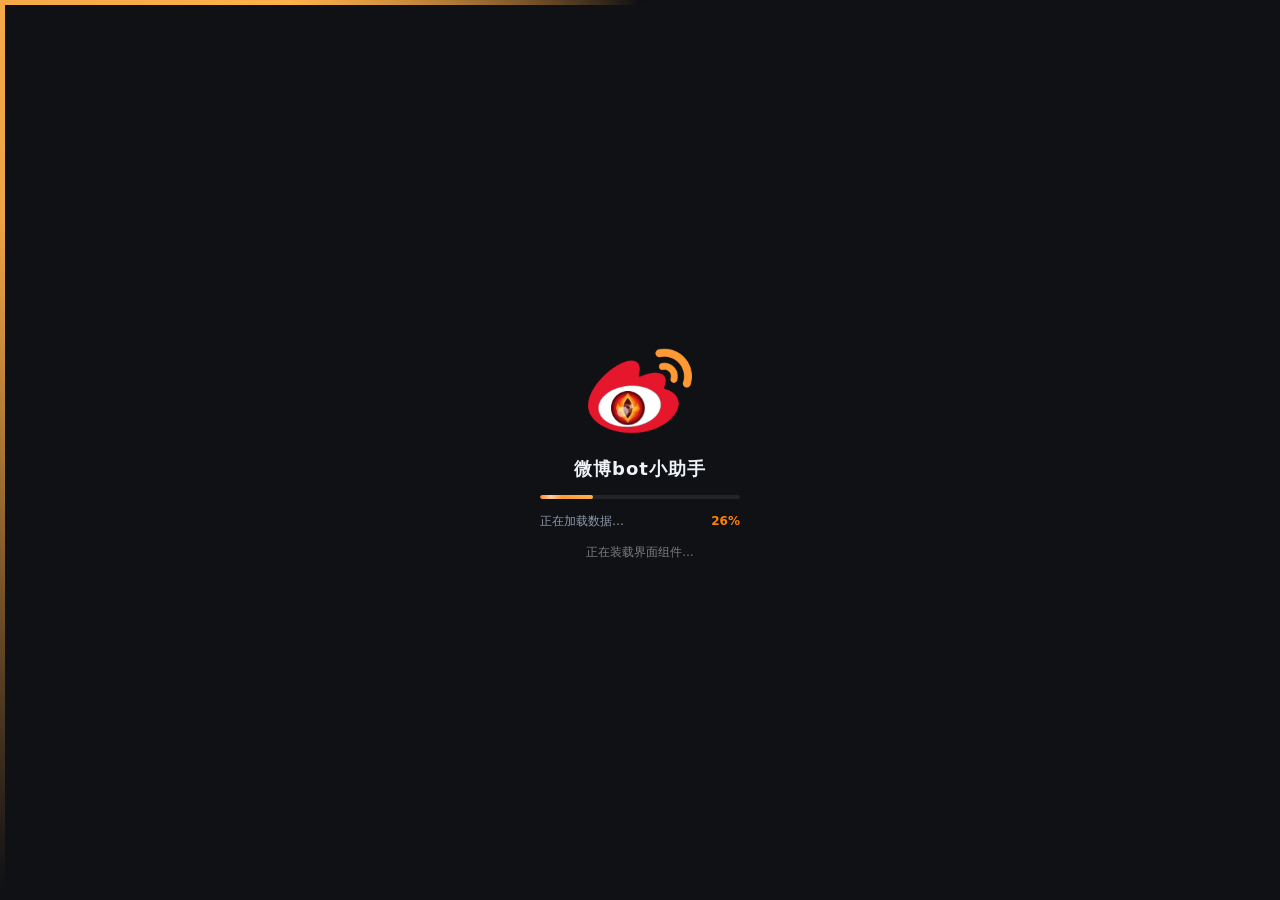
<file: _ui_v151k/index.html>
<!DOCTYPE html>
<html lang="zh-CN" data-page-node-id="ro0TIv8Vrrt5ZPuUP4f0na">
<head data-page-node-id="VMejtyBUeBqnbsrYqOLzg9">
<meta charset="utf-8" data-page-node-id="1oJRUKJpGVH2I19npp5Ugg">
<meta name="viewport" content="width=device-width, initial-scale=1" data-page-node-id="WjwF1H5Lbrilevp2Hnu5V6">
<title>微博bot小助手</title>
<link rel="icon" type="image/png" href="logo.png" data-page-node-id="C1chaDHP1Kb05qa854mgbu">
<link rel="stylesheet" href="style.css" data-page-node-id="8ueuITdyPwsePzQ6oY7tSO">
</head>
<body data-page-node-id="sV98qYgIUrbz6CiFLFAI0d">
<!-- 【v1.4.4】启动开屏：后端构建状态期间的品牌动画，真实数据就绪后由 hideBootLoading() 淡出移除。
     【v1.4.5】Logo 眼珠接入视角跟随（.bs-eye）；橙色流光移到窗口四边（#bootSplash::after），不再绕 Logo 转。 -->
<div id="bootSplash">
  <div class="bs-inner">
    <div class="bs-logo">
      <img src="logo-base.png" alt="logo">
      <img src="logo-eye.png" class="bs-eye" alt="" aria-hidden="true">
    </div>
    <div class="bs-name">微博bot小助手</div>
    <div class="bs-bar"><i style="--bs-pct:4%"></i></div>
    <div class="bs-status">
      <span class="bs-tip" id="bsTip">正在加载数据…</span>
      <span class="bs-pct" id="bsPct">4%</span>
    </div>
    <div class="bs-stage" id="bsStage">正在启动界面…</div>
  </div>
</div>
<!-- 【v1.6.0 · PF-1】开屏进度自我推进。
     实测：窗口出现后到 pywebview 桥挂载要 3.5~4s（WebView2 初始化 + 页面装载），
     这段时间桥还不存在，app.js 里的 bootProgress() 一行都跑不到，于是进度条
     死死停在 4%、文字一直是「正在启动界面…」——用户观感就是「卡住了」。
     这里放一段**不依赖桥**的内联脚本：DOM 一解析完就开始缓动推进到 62%，
     并轮换阶段文案；app.js 的 bootProgress() 生效后会回调 __bsCrawlStop 停下，
     进度只增不减，不会回退。 -->
<script>
(function () {
  var pct = 4, stopped = false, t0 = Date.now();
  var stages = ["正在启动界面…", "正在装载界面组件…", "正在初始化浏览器内核…", "正在连接后端服务…"];
  window.__bsPct = pct;
  function el(id) { return document.getElementById(id); }
  function stop() { stopped = true; }
  window.__bsCrawlStop = stop;
  var timer = setInterval(function () {
    if (stopped) { clearInterval(timer); return; }
    var ms = Date.now() - t0;
    // 缓动逼近 62%：前 1s 快、之后越来越慢（渐近曲线，永不越界）
    var target = 4 + 58 * (1 - Math.exp(-ms / 2200));
    if (target > pct) pct = Math.min(62, target);
    window.__bsPct = pct;
    var bar = document.querySelector("#bootSplash .bs-bar i");
    if (bar) bar.style.setProperty("--bs-pct", pct.toFixed(1) + "%");
    var pv = el("bsPct");
    if (pv) pv.textContent = Math.round(pct) + "%";
    var sv = el("bsStage");
    if (sv) sv.textContent = stages[Math.min(stages.length - 1, Math.floor(ms / 900))];
    if (!el("bootSplash")) { clearInterval(timer); }   // 开屏已被移除
  }, 120);
})();
</script>
<div id="app" data-page-node-id="Nr2Ww3z5dZVHijyfflfzjJ">
  <!-- v1.1.9i：放弃无边框自绘标题栏，改用 Windows 原生标题栏（拖动/缩放/最小化/
       最大化/关闭/Aero Snap 全由系统提供），故此处标题栏整体移除。 -->
  <div class="app-body">
  <div id="uncBanner" style="display:none; margin:8px 12px 0; padding:8px 12px; border-radius:8px; background:#3a2a00; color:#ffcf66; border:1px solid #ffcf66; font-size:12px; line-height:1.5;"></div>
  <aside id="sidebar" data-page-node-id="RIQ3pdOCYWdzLAqs8s5oxJ">
    <!-- 【v1.4.12】侧栏高亮滑块：绝对定位的选中高亮块，切换时靠 translateY 平滑滑动。
         底块从 x=0 铺满整行，最左 3px 内置橙色竖条；由 JS（bindNav → moveNavHighlight）驱动。 -->
    <div id="navHighlight" aria-hidden="true"></div>
    <div class="brand" data-page-node-id="3ZV7t3MgvYIqIBKWdD4pj8">
      <!-- 【v1.3.1】Logo 视角跟随：底版（无眼珠）+ 眼珠图层叠加，眼珠跟随鼠标转动（见 app.js initLogoGaze） -->
      <span class="brand-logo" id="brandLogo" data-page-node-id="efEwPDtDPFuBJbGNSUfP56">
        <img src="logo-base.png" alt="logo">
        <img src="logo-eye.png" class="brand-logo-eye" alt="" aria-hidden="true">
      </span>
      <div data-page-node-id="Mlt9NjOCEdDd5io1mnj3Sx">微博bot小助手<small id="verLabel" data-page-node-id="40o5yaAe3LlUOJqL8diTmq"></small></div>
    </div>
    <!-- 【v1.2.2】分组折叠侧栏：参照「标书检查工具箱」的信息架构。
         分组本身可点击折叠/ 展开；子项缩进 + 左侧竖线表示归属。 -->
    <div class="nav-item" data-view="overview" data-page-node-id="VyTfPmla2yRTvycJEg9SNA">系统概览</div>

    <div class="nav-group" data-group="basic">
      <div class="nav-group-head" data-page-node-id="ngBasic">
        <span class="nav-caret">▶</span><span>基础功能</span>
      </div>
      <div class="nav-group-body">
        <div class="nav-item sub" data-view="accounts" data-page-node-id="YNkR6pwr9gC6OKTyMiLNgE">账户管理</div>
        <div class="nav-item sub" data-view="monitors" data-page-node-id="DlgfdQ4R4rPOyr7r62kb2O">监控列表</div>
        <div class="nav-item sub" data-view="forward" data-page-node-id="84owFVZosWm60mlTPRYaTO">转发设置</div>
        <div class="nav-item sub" data-view="media">相册监控</div>
      </div>
    </div>

    <div class="nav-group" data-group="ai">
      <div class="nav-group-head" data-page-node-id="ngAi">
        <span class="nav-caret">▶</span><span>AI 功能</span>
      </div>
      <div class="nav-group-body">
        <div class="nav-item sub" data-view="aideploy" data-page-node-id="ngAiDeploy">AI 部署</div>
        <div class="nav-item sub" data-view="ai" data-page-node-id="K5Ac4IeCQUcvcE0SEs8JAu">AI 人格</div>
      </div>
    </div>

    <div class="nav-group" data-group="data">
      <div class="nav-group-head" data-page-node-id="ngData">
        <span class="nav-caret">▶</span><span>数据管理</span>
      </div>
      <div class="nav-group-body">
        <div class="nav-item sub" data-view="storage" data-page-node-id="ngStorage">存储管理</div>
        <div class="nav-item sub" data-view="history" data-page-node-id="TL6KOLIqrVs8SJQDtEvAb4">历史记录</div>
        <div class="nav-item sub" data-view="hotsearch">热搜管理</div>
        <div class="nav-item sub" data-view="dataoverview" data-page-node-id="n60dhX8eleUUIjpe1mNDDI">数据总览</div>
        <div class="nav-item sub" data-view="logs" data-page-node-id="uzqsaYj21VLwiAfGFTDPrg">运行日志</div>
      </div>
    </div>

    <div class="nav-item" data-view="license" data-page-node-id="zqOHcZ015dYhEtDUv1aJkA">软件授权</div>
    <div class="nav-item" data-view="about" data-page-node-id="2d1LZzAFwvJsFOHR0Z4dtW">关于软件</div>
    <!-- v1.1.9k：「最小化到托盘」按钮已移到「系统概览 → 调度状态」按钮行最右侧 -->
    <div class="foot" id="copyLabel" style="cursor:pointer;" title="点击打开 GitHub 仓库" data-page-node-id="4UGANLiL009KPCTFNPsyEx"></div>
  </aside>

  <main id="main" data-page-node-id="Oe3oTx2hHgzaFTTBcqBrbR">

    <!-- 概览 -->
    <section class="view active" id="view-overview" data-page-node-id="K5mpEyHkj787HyFtkce1YM">
      <div class="overview-header" data-page-node-id="WznvaFpnpXzVvFgHpHcDvC">
        <h2 data-page-node-id="wRlHbztgGjeUPWzeMsExxX">系统概览</h2>
        <div class="ov-header-right">
          <div id="healthIndicator" class="health-indicator empty" title="账户健康状态">
            <span class="health-dot"></span>
            <span id="healthText" class="health-text">账户健康检测中…</span>
          </div>
          <div id="ovClock" class="ov-clock" data-page-node-id="FwHiSTm8flOwxxNrFtfQDE"></div>
        </div>
      </div>
      <p class="sub" data-page-node-id="qUmYaC7NFfEIV036UtHE3h">本软件运行总览与快捷操作。</p>

      <!-- 【v1.2.2】数据载入进度：四个大目录的占用在**后台线程**里慢慢统计，
           界面先出来、进度条平滑跳动，绝不在 UI 线程上遍历目录（那会卡成未响应）。 -->
      <div class="card" id="loadProgressCard" style="display:none;">
        <div class="row" style="justify-content:space-between; align-items:center; gap:12px; flex-wrap:wrap;">
          <h3 style="margin:0;">数据载入中</h3>
          <span id="loadPhaseText" class="muted" style="font-size:12px;">正在统计…</span>
        </div>
        <div class="poll-progress" style="margin-top:10px;">
          <div class="poll-progress-bar"><div id="loadBar" class="poll-progress-fill"></div></div>
          <span id="loadPct" class="poll-progress-label">0%</span>
        </div>
        <div id="loadSummary" class="muted" style="font-size:12px; margin-top:8px;"></div>
      </div>

      <div class="card" data-page-node-id="TmfoLAm60qmtnHMWfFvCX8">
        <div class="stat-grid" id="statGrid" data-page-node-id="plRq0z9NefwXEjnFXXTsQo">
          <div class="stat" id="statMonitors"><div class="num" id="numMonitors">0</div><div class="lbl">监控对象</div></div>
          <div class="stat" id="statAccounts"><div class="num" id="numAccounts">0/5</div><div class="lbl">已记录账户</div></div>
          <div class="stat" id="statPosts"><div class="num" id="numPosts">0</div><div class="lbl">本日抓取</div></div>
          <div class="stat stat-forward" id="statForwards">
            <svg class="fwd-ring" id="fwdRing" aria-hidden="true">
              <defs>
                <linearGradient id="fwdGrad" x1="0" y1="0" x2="1" y2="1">
                  <stop offset="0" stop-color="#ff8200"/>
                  <stop offset="1" stop-color="#ff5e3a"/>
                </linearGradient>
              </defs>
              <!-- 【v1.4.19】rect → path：路径起点即顶部中点、顺时针闭合，进度天然从 12 点方向生长（rect 无法在非正方形上旋转改起点） -->
              <path class="fwd-ring-track" id="fwdRingTrack"/>
              <path class="fwd-ring-prog" id="fwdRingProg"/>
            </svg>
            <div class="num" id="numForwards">0</div>
            <div class="lbl">本日转发次数</div>
          </div>
        </div>
        <!-- 【v1.4.1】系统负载并入统计卡：单行纯数值（CPU/内存/GPU 百分比 + 网络速率），不再独立成模块 -->
        <div class="load-line" id="loadLine" title="系统负载（每 2 秒刷新）">
          <span class="ll-item"><span class="ll-name">CPU</span><span class="ll-val" id="loadCpuVal">—</span><span class="ll-temp" id="loadCpuTempVal">—</span></span>
          <span class="ll-sep"></span>
          <span class="ll-item"><span class="ll-name">内存</span><span class="ll-val" id="loadMemVal">—</span></span>
          <span class="ll-sep"></span>
          <span class="ll-item"><span class="ll-name">网络</span><span class="ll-val" id="loadNetVal">—</span></span>
          <span class="ll-sep"></span>
          <span class="ll-item"><span class="ll-name">GPU</span><span class="ll-val" id="loadGpuVal">—</span><span class="ll-temp" id="loadGpuTempVal">—</span></span>
        </div>
      </div>
      <div class="card" data-page-node-id="GqZthIEweAcE7rCAAFbu22">
        <h3 data-page-node-id="dKtcE2t4jwsN6omesKBZ4Y">调度状态</h3>
        <div class="row" style="margin-bottom:10px;" data-page-node-id="nh9g12UAgftme8RhPek0Cs">
          <span id="schedState" class="tag blue" data-page-node-id="dVqV9UsDhgsECbUOdzCLGu">未运行</span>
          <span class="muted" id="schedInfo" data-page-node-id="PnDMd90BmsaNX49MdWkl0d"></span>
        </div>
        <div class="row" data-page-node-id="PUo9eb6vubTErzV6DHU39g">
          <button id="btnStart" onclick="startScheduler()" data-page-node-id="2k4Pxdy2EqWpK3ADcKhw2H">启动自动轮询</button>
          <button class="ghost" id="btnStop" onclick="stopScheduler()" data-page-node-id="og7WhS58ovxMx7RD7cxEbf">停止</button>
          <button class="ghost" onclick="manualRun()" data-page-node-id="5RdLL9w3ieXfgqvHGlvA4y">立即轮询一次</button>
          <button class="ghost" onclick="refreshAll()" data-page-node-id="co9tEXeAFPTfwzZCbnxbGX">刷新数据</button>
          <span id="licLine" data-page-node-id="hEsjNWlnW95aDV3BUFC1g8"></span>
          <!-- v1.1.9k：「最小化到托盘」从侧栏移入此处（黄框区域最右侧） -->
          <button class="ghost tray-btn" id="btnTray" onclick="toTray()" title="最小化到系统托盘（在托盘图标上右键可退出）" data-page-node-id="trYBtn119k01">
            <span class="tray-ico" aria-hidden="true"></span>
            <span>最小化到托盘</span>
          </button>
        </div>
        <div id="pollProgressWrap" class="poll-progress" style="display:none;" data-page-node-id="btZuEvWCFJrVWDs3OU82NC">
          <div class="poll-progress-bar" data-page-node-id="3O1XaFp0FfHpBXv66IYbFw"><div id="pollProgressBar" class="poll-progress-fill" data-page-node-id="xShgbjRx3gdo8kMCP0gSqm"></div></div>
          <span id="pollProgressLabel" class="poll-progress-label" data-page-node-id="M0xwUE0XuhTheGPt4WLPnN"></span>
        </div>
      </div>
      <!-- 【v1.6.1】下半区左右分栏：左＝最近一次轮询结果，右＝微博实时热搜（每分钟刷新，点击用系统浏览器打开） -->
      <div class="ov-split">
        <div class="card" data-page-node-id="Yhh5sDL3AuAhO6iKLPWAf6">
          <h3 data-page-node-id="JufYtlVLnzWGZID4CA20Hv">最近一次轮询结果</h3>
          <div id="lastResult" class="log-box last-result-box" data-page-node-id="DZi1s7yrjmVrgjhW2CvYjH">尚未运行</div>
        </div>
        <div class="card" id="hotCard">
          <div class="ov-card-head">
            <h3>微博热搜</h3>
            <span class="ov-card-meta" id="hotUpdated">加载中…</span>
            <button class="ghost small ov-hot-refresh" onclick="refreshHotSearchNow()" title="立即刷新热搜榜">刷新</button>
          </div>
          <div id="hotList" class="hot-list">
            <div class="hot-empty">正在获取微博实时热搜…</div>
          </div>
        </div>
      </div>
    </section>

    <!-- 账户管理 -->
    <section class="view" id="view-accounts" data-page-node-id="qcIR3cFO3MubfoyCLvIsfs">
      <h2 data-page-node-id="kMTKg0ALj3KECLnA8RCSxT">账户管理</h2>
      <p class="sub" data-page-node-id="ndDC3g119EskIgHjiNqO58">最多记录 5 个微博账户 Cookie。支持内置浏览器登录自动获取或系统浏览器手动粘贴。</p>
      <div class="card" data-page-node-id="RggBPhjOtplUt6fbSB3r4F">
        <h3 data-page-node-id="vrzkYlVCZkHMJ4DKfW6Awv">添加账户</h3>
        <div class="row" data-page-node-id="W1Pwq5DYPDQ8jNR7a1GY31">
          <label class="field" style="flex:1; min-width:160px;" data-page-node-id="AG4baSXvw7BEq5CoPR3XeE">
            账户备注
            <input id="accName" placeholder="如：我的小号" data-page-node-id="WW8SogD0PgAgTt4FZgQSOA">
          </label>
          <label class="field" style="flex:3; min-width:300px;" data-page-node-id="vgX0ri8rQQrAYxpsLHQCdP">
            Cookie（内置登录后自动填入，或手动粘贴）
            <textarea id="accCookie" placeholder="SUB=...; SUBP=...; 完整 Cookie 字符串"></textarea>
          </label>
        </div>
        <div class="row" style="margin-top:12px;" data-page-node-id="dT2FBfTpM6ChJRiNNR0IkF">
          <button onclick="openBuiltinLogin()" data-page-node-id="98OXBxqASnAYHZMKkX8lC8">内置浏览器登录</button>
          <button class="ghost" onclick="openSystemLogin()" data-page-node-id="DElO2NT4VctmRGkWlecljq">系统浏览器登录</button>
          <button class="ghost" onclick="captureCookie()" data-page-node-id="qbsGHzhkpQFXx0ZLfxHAMf">从内置浏览器获取Cookie</button>
          <button class="ghost" onclick="closeLogin()" data-page-node-id="aQ8VpfqCPHlebpBfMm1luD">关闭登录窗口</button>
          <button onclick="addAccount()" data-page-node-id="7aHNRuMvZqh1UoMNI9O8vv">添加账户</button>
        </div>
        <p class="help" id="loginHint" data-page-node-id="mZvrNVsqD0Qc7fdSJG5UU2">提示：点击「内置浏览器登录」后，在弹出窗口内完成微博登录，再点「获取Cookie」即可自动填入上方文本框。</p>
      </div>
      <div class="card" data-page-node-id="3boiUIkNRQ5vyI2bXsP5Z7">
        <h3 data-page-node-id="2JqDtFX3VEJY2he3TC4LWj">已记录账户（<span id="accCount" data-page-node-id="JY1QOBingicmPADcLOI0jR">0</span>/5）</h3>
        <div class="row" style="margin-bottom:10px;" data-page-node-id="vnAPFfqEwDpXmjQQP8zJYC">
          <button class="ghost" onclick="checkAllAccounts()" data-page-node-id="texXyJBpV9okHQO5P4FjKC">检测全部账户</button>
          <label class="switch" style="transform:scale(.85); margin:0 2px 0 6px;" data-page-node-id="autoRenewSwitchWrap">
            <input type="checkbox" id="autoRenewSwitch" onchange="saveAutoRenew()" data-page-node-id="autoRenewSwitch">
            <span class="slider" data-page-node-id="autoRenewSlider"></span>
          </label>
          <span class="muted" style="font-size:12px;" data-page-node-id="autoRenewLabel">自动续期 Cookie（临近失效自动滑动延长）</span>
          <span class="muted" style="font-size:12px;" data-page-node-id="ChdLXLSD3ilusV8UNmI4jv">手动或自动（每 5 分钟）检测：登录态 + 真实抓取 + 转发能力</span>
        </div>
        <p class="help" style="margin:0 0 10px;" data-page-node-id="accStatusHintNode">
          状态说明：<b>正常</b>=能登录、能抓到微博、能转发；<b>Cookie失效</b>=登录态过期，需删除该账户后重新登录；<b>被风控</b>=请求被微博限流，请调大轮询间隔；<b>网络异常</b>=本机网络或接口超时。<b>Cookie 有效期</b>列给的是「还剩多久」，数字按最后一次确认有效的时刻 + 7 天推算（鼠标悬停可看具体日期）；<b>实测已失效</b>只在网页端同源接口明确答复未登录时才出现，移动端口径的「未登录」不算数（跨域差异，误判会让功能正常的账户被标红）。只要还有任何一次真实抓取成功，软件会自动把标记纠正回有效。
        </p>
        <table data-page-node-id="DCNzcDn9V9qPGigMWjB6Xz">
          <thead data-page-node-id="shryF0UBPBXkTG2TOeTYGw"><tr data-page-node-id="1LSfnF8Gcvb5uiCOvU3njk"><th data-page-node-id="F5oBU0qB9CWkvmt2cuJILT">昵称（备注）</th><th data-page-node-id="8X8JmZFa69JNusz0TE8GR9">添加时间</th><th data-page-node-id="g3HWSMjqFxzzfhnzOuHxHQ">最近使用</th><th class="th-tag" data-page-node-id="1U4Y1NgJrTEgmDrsAD3uHs">状态</th><th data-page-node-id="expCol">Cookie 有效期</th><th data-page-node-id="0VBGsv2Mk3Ycln8sGozWAx">检测时间</th><th data-page-node-id="kLcx52uqrQW5zEG5IdsbGO">操作</th></tr></thead>
          <tbody id="accList" data-page-node-id="eGSa67wmw8KLQzXXUURM2r"></tbody>
        </table>
      </div>
    </section>

    <!-- 监控列表 -->
    <section class="view" id="view-monitors" data-page-node-id="4wr68hSzsK2K9kue6F695c">
      <h2 data-page-node-id="LgaEKTyES346qBRcG4mQPU">监控列表</h2>
      <p class="sub" data-page-node-id="B8hHbfwvqUf8GbBclFST58">填入微博 UID（如 https://weibo.com/u/5789387121 中的 5789387121）。监控数量无上限，添加后自动获取最新昵称并实时检测状态。</p>
      <div class="card" data-page-node-id="d5E5p3iCjFfwdOHiLVVaaF">
        <div class="row" style="align-items:flex-end;" data-page-node-id="l5028i78R38wV1F5fMIQYo">
          <label class="field" style="flex:2; min-width:260px;" data-page-node-id="vc5OaRdj1AXsAqFkTe52e2">
            微博 UID
            <input id="monUid" placeholder="例如 5789387121" data-page-node-id="zlUsHrikOa2SGwmA5K1K54">
          </label>
          <button onclick="addMonitor()" data-page-node-id="cBB3KVoay9CE3rjyM8vJnA">添加监控</button>
          <button class="ghost" onclick="refreshMonitors()" data-page-node-id="h7oDEUjjea7vcvR9CvBSFm">刷新昵称/状态</button>
        </div>
        <hr>
        <div class="mon-io-bar">
          <b class="mon-io-title">批量导入 / 导出</b>
          <button class="ghost" onclick="importMonitorsFile()">从文件导入</button>
          <button class="ghost" onclick="showMonImportBox()">粘贴导入</button>
          <span class="mon-io-sep"></span>
          <button class="ghost" onclick="exportMonitors('json')">导出 JSON</button>
          <button class="ghost" onclick="exportMonitors('csv')">导出 CSV</button>
          <button class="ghost" onclick="exportMonitors('txt')">导出 TXT</button>
          <span class="muted mon-io-hint">支持：每行一个 UID · <code>UID,昵称</code> · 微博主页链接 · JSON 数组</span>
        </div>
        <div id="monImportBox" class="mon-import-box" style="display:none;">
          <textarea id="monImportText" rows="5" placeholder="每行一个，例如：&#10;5789387121&#10;7533347976,昵称&#10;https://weibo.com/u/1234567890"></textarea>
          <div class="row" style="gap:10px; margin-top:8px; align-items:center;">
            <button onclick="submitMonImport()">开始导入</button>
            <button class="ghost" onclick="hideMonImportBox()">取消</button>
            <span id="monImportResult" class="muted" style="font-size:12px;"></span>
          </div>
        </div>
      </div>

      <div class="card mon-refresh-bar" data-page-node-id="tLIGDqrDBGDg8mbwUhwauy">
        <div class="mon-refresh-inner" data-page-node-id="SJCOtuIBifnISJYXCtq0Kr">
          <label class="switch" data-page-node-id="9q8WT1Y9hZH8YPWLtkkyFZ"><input type="checkbox" id="monAutoRefresh" data-page-node-id="8uVOJAvfsyMLYyErHrA0oB"><span class="slider" data-page-node-id="nQdEABukLCWQ2bYCBsHyHO"></span></label>
          <span class="mon-refresh-label" data-page-node-id="0mTcn48TmWRoIQyBviWQCE">自动刷新昵称/状态</span>
          <span class="muted mon-refresh-hint" data-page-node-id="qT3ajVg7IN1BNaH8BnXVLd">停留本页时按间隔自动刷新</span>
          <span style="flex:1;" data-page-node-id="k4uNpwzFEHGIswUuQyUXLD"></span>
          <div class="mon-refresh-input" data-page-node-id="KlNAnETwsMzy3Iyc9eogWm">
            <span class="mon-refresh-input-label" data-page-node-id="yxH94PlHKvu1m3iP6vABn2">间隔</span>
            <input id="monRefreshMin" type="number" min="1" value="10" data-page-node-id="lS8OXBW0dY75irWET6nzPD">
            <span class="mon-refresh-input-unit" data-page-node-id="NGglve5iXMO0SQBYZulDeF">分钟</span>
          </div>
          <button class="ghost" onclick="saveMonAutoRefresh()" data-page-node-id="GShuepyItiYJQHNHO5splt">保存</button>
          <span id="monAutoState" class="muted" style="font-size:12px;" data-page-node-id="mZFy6GdX76nlmaCiOqhUeQ"></span>
        </div>
      </div>
      <div class="card" data-page-node-id="AtHy5n2pEEwAmjyzUtnPfT">
        <div class="mon-filter-bar" data-page-node-id="dvG5A1U32bwrnniHm60VAS">
          <div class="hist-filter-group" data-page-node-id="dKNDghzxZfgnh5z8kOgYgC">
            <label class="field hist-filter-keyword" data-page-node-id="Iv2VZCiTF5ESWpFphWplOd">关键词（昵称/UID）
              <input id="monKeyword" placeholder="输入关键词" oninput="applyMonFilter()" data-page-node-id="oqbKMh5951ONHJadO3e01J">
            </label>
            <label class="field hist-filter-date" data-page-node-id="wBikCTEBxHiEyNXc2bd8Zg">状态
              <select id="monStatus" onchange="applyMonFilter()" data-page-node-id="HRuxXIgBRXypXb8swggIXe">
                <option value="all" data-page-node-id="ydxyjfLz3WHtoXu2xigwjr">全部</option>
                <option value="online" data-page-node-id="ayG1DmoTmPRxTbL85kwJN9">在线</option>
                <option value="error" data-page-node-id="8bhM1sHmsZSHjglK2eJZzG">异常</option>
                <option value="unknown" data-page-node-id="SQPFdayh0oVFpH3fw6RjHX">未知</option>
              </select>
            </label>
            <label class="field hist-filter-check" data-page-node-id="T8zJ2Bg9vx9JyaE4Lsl7U4">
              <span class="hist-check-label" data-page-node-id="B1FOHeyCqO4jIg1ogUAge5">仅看置顶</span>
              <span class="hist-check-box" data-page-node-id="rAfbLooc8KXGgyLIlgNS4Q"><input type="checkbox" id="monPinnedOnly" onchange="applyMonFilter()" data-page-node-id="UxpWC60AouAyniulYHylFj"></span>
            </label>
            <button class="ghost hist-filter-clear" onclick="clearMonFilters()" data-page-node-id="TqaRfqhk60qMvSwSLLqIE0">清空筛选</button>
          </div>
        </div>
        <h3 class="mon-count-title" data-page-node-id="GgO0N3ITGaeLGeFB62swm3">监控对象（<span id="monCount" data-page-node-id="M4hFV4wn7Fxlape9Xi3qxH">0</span>）</h3>
        <div id="monPagination" class="mon-pagination mon-pagination-top" data-page-node-id="nq6hL7xMTJx07IRfKMBe9Y"></div>
        <div id="monList" class="monitor-list" data-page-node-id="rArAzCYSYcQEDsNFvvtTl1"></div>
      </div>
    </section>

    <!-- 转发设置 -->
    <section class="view" id="view-forward" data-page-node-id="v6uZj2IVmh1stHmblJnPw9">
      <h2 data-page-node-id="IpPCN4lMtPQCBn8wK1LTQ7">转发设置</h2>
      <p class="sub" data-page-node-id="Su6FtnyjOhRrYoEhB53l4Z">核心策略：每轮自动轮询会抓取所有监控对象的最新微博，若本轮存在新微博，则从中随机挑选一条进行转发。本次迭代新增 <b data-page-node-id="SCV2eaqcbV8fObk0P00jnU">AI 三层去重</b>（采样 / 历史库 / 结构随机化）与 <b data-page-node-id="lcymxXaMBw9JsHuYDaKinY">人格安全条款</b>（本地大模型路线下生效）。</p>
      <div class="fwd-grid" data-page-node-id="YCJYr5mkU6l6RX4pcrIO0Z">
        <!-- 【v1.4.2】上排两卡直接入网格（v1.4.1 反馈：删除分区外框与「基础转发配置」标题） -->
        <div class="fwd-grid2">
            <!-- 轮询间隔 -->
            <div class="card">
              <h3>轮询间隔</h3>
              <div class="fwd-body">
                <p class="help">
                  实际间隔在设定值 <b>±15%</b> 内随机抖动（30 分钟 → 约 25.5–34.5 分钟），转发也在「设定间隔 ±15%」内随机延后（至多 4.5 分钟），避免固定节奏被识别为机器人。
                </p>
                <div class="row align-end" style="margin-top:4px;">
                  <label class="field" style="flex:1 1 130px; min-width:110px;">
                    间隔（分钟）
                    <input id="intervalMin" type="number" min="1" value="30">
                  </label>
                  <!-- 【v1.6.1】每轮排程数量：控制「每轮轮询后排程发送的微博条数」 -->
                  <label class="field" style="flex:1 1 130px; min-width:110px;">
                    排程数量（条/轮）
                    <input id="forwardCount" type="number" min="1" max="10" value="1" oninput="_syncJitterAvail()">
                  </label>
                  <button onclick="saveInterval()">保存间隔</button>
                </div>
                <p class="help" style="margin:12px 0 0;">
                  排程数量 = 每轮轮询后最多挑多少条新微博去转发（1~10 条）。挑取时优先
                  <b>一条分配一个监控对象</b>，候选不足时才回到同一对象里补，避免同一条微博下连发多条。
                </p>
                <!-- 【v1.6.12】排程波动：把排程数量当作上限，每轮随机取条数 -->
                <div class="fwd-opt-list">
                  <div class="row fwd-opt-row">
                    <label class="switch"><input type="checkbox" id="fwdCountJitter" onchange="saveForwardOptions()"><span class="slider"></span></label>
                    <div>
                      <b>排程波动</b>
                      <div class="muted">把排程数量当作<b>上限</b>：设为 5，则每轮在 1~5 条之间随机。转发节奏不再固定，不易被识别为程序。</div>
                    </div>
                  </div>
                </div>
              </div>
            </div>

            <!-- v1.1.9k 修复：本卡此前被误置于转发设置区块之外，导致 DOM 结构错位、页面元素重叠；
                 现归位到 .fwd-grid 网格内，与「轮询间隔」卡对齐。
                 【v1.2.2】「AI 部署」已独立成页（导航：AI 功能 → AI 部署）。 -->
            <div class="card" data-page-node-id="TMeAhcgUxgdgaagIW0Mpoz">
              <h3 data-page-node-id="uM7Sxp24KeXanQdHOs5441">转发方式</h3>
              <div class="fwd-body">
              <p class="help" data-page-node-id="aF2fwmode0">两种转发方式互斥，开启其一将自动关闭另一种；至少需启用一种。</p>
              <!-- v1.1.9k：开关与两行文字垂直居中对齐（原 align-items:flex-start 会让整组顶到卡片顶部） -->
              <!-- 【v1.4.2】两列开关布局压缩高度（原 flex 在半宽卡下被挤成两行堆叠，卡片过高） -->
              <div class="row fwd-mode-row" data-page-node-id="bQNASdhoG4b0rrevdaWdxH">
                <div class="row fwd-mode-item" data-page-node-id="w7dhKBoSxTvDHCviR8bDP0">
                  <label class="switch" data-page-node-id="n2uYte6uYA6x8EXXX9ONSc"><input type="checkbox" id="aiSwitch" onchange="onForwardModeChange('ai')" data-page-node-id="MAr7YOKUfy76wHyE31AqCv"><span class="slider" data-page-node-id="4Uq3uJ4SSrHXLR6NkYsWUA"></span></label>
                  <div data-page-node-id="Fv2JjZMdNfTFGbAfKhBi0H">
                    <b data-page-node-id="Afxl2WVWYWVkqMyeDbeEHI">AI 增强转发</b>
                    <div class="muted" style="font-size:12px;" data-page-node-id="Hraqa2qVYxH4W8eoa5bnyF">由内置轻量 AI 根据被转发内容生成转发文案</div>
                  </div>
                </div>
                <div class="row fwd-mode-item" data-page-node-id="MT4Lu6xXixCjzo4UFmA6MK">
                  <label class="switch" data-page-node-id="n2uYte6uYA6x8EXXX9ONSc2"><input type="checkbox" id="normalSwitch" onchange="onForwardModeChange('normal')" data-page-node-id="M2rmN0rmlFwdSwFMtHsXk"><span class="slider" data-page-node-id="4Uq3uJ4SSrHXLR6NkYsWUB"></span></label>
                  <div data-page-node-id="Fv2JjZMdNfTFGbAfKhBi0I">
                    <b data-page-node-id="2etjJSrx5tDiARYpC24UO1">普通转发</b>
                    <div class="muted" style="font-size:12px;" data-page-node-id="pVc88y4gMkxVTyECVzXq4f">关闭 AI 时执行纯转发（不带文案）</div>
                  </div>
                </div>
              </div>
              <span class="muted" style="font-size:12px; display:block; margin-top:6px;" data-page-node-id="lTlqA8owxcnmuHEfmsPUS6">随机挑选一个监控对象，转发其最新非置顶微博</span>
              <!-- 【v1.6.13】「仅转发含图博文」由「轮询间隔」卡移到本卡 ——
                   它决定的是「转发什么样的内容」，与上方的「怎么转发」同一层级；
                   两卡内容量也因此拉平（移出前自然高：左 366.6 / 右 220.4）。 -->
              <div class="fwd-opt-list">
                <div class="row fwd-opt-row">
                  <label class="switch"><input type="checkbox" id="fwdImagesOnly" onchange="saveForwardOptions()"><span class="slider"></span></label>
                  <div>
                    <b>仅转发含图博文</b>
                    <div class="muted">只挑<b>带图</b>的微博参与排程；纯文字 / 纯视频微博不进候选池。本轮若无含图新微博，则不转发。</div>
                  </div>
                </div>
              </div>
              </div>
              <div class="fwd-actions row" style="gap:10px; align-items:center;">
                <button onclick="saveForwardMode()" data-page-node-id="uMxvYDIVs9bFhgXJq6B5jY">保存转发设置</button>
                <button class="ghost" onclick="forwardRandomNow()" data-page-node-id="ldno3wsyRhwWDoT2poOBWH">立即转发（随机一条）</button>
              </div>
            </div>
          </div>

        <!-- 【v1.4.2】下排：工作时间卡直接入网格（删除分区外框与「工作时间限制」标题） -->
        <div class="card">
            <h3>工作时间</h3>
            <div class="fwd-body">
              <div class="row" style="justify-content:space-between; align-items:center; gap:16px; flex-wrap:wrap;">
                <div class="row" style="gap:12px;">
                  <label class="switch"><input type="checkbox" id="whSwitch"><span class="slider"></span></label>
                  <b style="font-size:15px;">启用工作时间限制</b>
                </div>
                <span id="whNow" class="tag blue">当前：—</span>
              </div>
              <hr>
              <div class="row" style="gap:20px; flex-wrap:wrap; align-items:flex-end;">
                <label class="field" style="width:160px;">开始时间
                  <input id="whStart" type="time" value="09:00">
                </label>
                <span class="range-arrow">→</span>
                <label class="field" style="width:160px;">结束时间
                  <input id="whEnd" type="time" value="23:00">
                </label>
                <button onclick="saveWorkingHours()">保存设置</button>
              </div>
              <div id="whBar" class="time-bar">
                <div class="time-bar-fill" id="whFill"></div>
                <div class="time-bar-now" id="whNowMark" title="当前时间"></div>
              </div>
              <p class="help" style="margin-top:12px;">支持跨天，例如 22:00 - 08:00 表示仅在夜间工作。保存后实时生效。</p>
            </div>
          </div>
      </div>

      <!-- 【v1.3.0】关键词黑名单：单独成卡（v1.2.2 的「工作时间 / 关键词黑名单」子标签页取消，
           工作时间已并入上方「轮询间隔与工作时间」卡片，黑名单常驻显示） -->

      <div class="card" data-page-node-id="dC5Uqx8m8CArkyl0Gt8Xpu">
        <div class="bl-toolbar" data-page-node-id="blTb">
          <div class="bl-stat">共 <b id="blCount">0</b> 个关键词<span id="blDirty" class="bl-dirty" style="display:none;">· 有未保存修改</span></div>
          <input id="blSearch" class="bl-search" type="text" placeholder="搜索关键词…" oninput="drawChips()">
          <button class="ghost small" onclick="toggleBlBulk()" title="用文本框批量粘贴 / 编辑整个列表">批量编辑</button>
          <button class="ghost small" onclick="exportBlacklist()" title="导出为 txt（每行一个）">导出</button>
          <button class="ghost small" onclick="clearBlacklist()" title="清空当前列表（需保存后生效）">清空</button>
        </div>
        <hr>
        <div class="row align-end" data-page-node-id="7iuSDLlVVxnUWHAQlRvZ2K">
          <label class="field" style="flex:1;" data-page-node-id="ehjI1cjrg8n2wGX6NEY2et">
            新增关键词
            <input id="blInput" placeholder="回车添加；可用逗号 / 空格 / 分号分隔，一次添加多个" onkeydown="onBlInputKey(event)" data-page-node-id="8B9Se9ezPRIVU5pwr4Yshj">
          </label>
          <button onclick="addBlacklist()" data-page-node-id="R5dZdw2RF0EfOLgshU2Fwo">添加</button>
        </div>
        <div class="mon-import-box" id="blBulkBox" style="display:none;">
          <textarea id="blBulkText" rows="8" placeholder="每行一个关键词，也可用逗号 / 空格 / 分号分隔。确认后将按此内容重建整个列表（自动去重、去空行）。"></textarea>
          <div class="row" style="margin-top:8px; gap:8px; align-items:center;">
            <button class="small" onclick="submitBlBulk()">按此内容重建</button>
            <button class="ghost small" onclick="toggleBlBulk()">取消</button>
            <span class="muted" style="font-size:12px;">适合从别处整段粘贴，或从文件复制后一次性导入</span>
          </div>
        </div>
        <div class="chips" id="blChips" style="margin-top:12px;" data-page-node-id="VwkXQ1wJFROGxcs53Gd1wy"></div>
        <div class="bl-actions">
          <button id="btnSaveBl" onclick="saveBlacklist()">保存黑名单</button>
          <button class="ghost" onclick="renderBlacklist()">撤销更改</button>
          <span class="muted" style="font-size:12px;">修改后需点击「保存黑名单」才会生效</span>
        </div>
      </div>
    </section>

    <!-- ================= 【v1.2.2】AI 部署（独立成页） =================
         参照「标书检查工具箱」的统一 AI 抽象层：内置离线AI / 本地离线AI / 云端在线AI。
         微博bot额外保留 llama.cpp 路线（local_gguf）——随软件自动下载模型，无需装 Ollama。
         原则：只读增强、绝不静默降级——主失败切备，备失败落内置，全程留痕。
         【v1.2.2】从「转发设置」整卡搬到这里，让转发设置只管转发本身。 -->
    <section class="view" id="view-aideploy">
      <h2>AI 部署</h2>
      <p class="sub">选择用哪套 AI 来生成转发文案。三类 AI 共用同一套「人格 / 原文锚定」逻辑：
        主路线失败<b>自动切备路线</b>，两者都失败才落回内置离线AI，转发永不中断。</p>
      <div class="fwd-grid fwd-grid-1">

      <div class="card" id="aiEnginesCard">
        <h3>AI 部署（三类引擎）</h3>
        <div class="fwd-body">
          <p class="help">三类 AI 共用同一套「人格 / 原文锚定」逻辑。主路线失败<b>自动切备路线</b>，
            两者都失败才落回内置离线AI，转发永不中断。</p>

          <div class="path-grid cols-2">
            <div class="path-item">
              <div class="path-item-head">
                <span class="path-tag">主路线</span>
                <span class="muted" style="font-size:12px;">优先使用</span>
              </div>
              <label class="field" style="width:100%;">
                AI 主路线
                <select id="aiPrimaryEngine">
                  <option value="builtin">内置离线AI（jieba · 零依赖 · 始终可用）</option>
                  <option value="local">本地离线AI（Ollama · 需自装）</option>
                  <option value="local_gguf">本地离线AI（llama.cpp · 自动下载模型）</option>
                  <option value="cloud">云端在线AI（OpenAI 兼容 · 需自备 Key）</option>
                </select>
              </label>
              <div id="aiPrimaryStatus" class="path-usage">—</div>
            </div>
            <div class="path-item">
              <div class="path-item-head">
                <span class="path-tag">备路线</span>
                <span class="muted" style="font-size:12px;">主路线失败时启用</span>
              </div>
              <label class="field" style="width:100%;">
                AI 备路线
                <select id="aiFallbackEngine">
                  <option value="builtin">内置离线AI（jieba · 零依赖 · 始终可用）</option>
                  <option value="local">本地离线AI（Ollama · 需自装）</option>
                  <option value="local_gguf">本地离线AI（llama.cpp · 自动下载模型）</option>
                  <option value="cloud">云端在线AI（OpenAI 兼容 · 需自备 Key）</option>
                </select>
              </label>
              <div id="aiFallbackStatus" class="path-usage">—</div>
            </div>
          </div>

          <div id="aiLocalBox" class="ai-engine-box" style="display:none;">
            <div class="ai-box-title">本地离线AI（Ollama）参数</div>
            <div class="path-grid">
              <label class="field">服务地址
                <input id="aiLocalHost" type="text" placeholder="http://127.0.0.1:11434">
              </label>
              <label class="field">模型（留空 = 自动取本机第一个）
                <input id="aiLocalModel" type="text" placeholder="如 qwen2.5:7b">
              </label>
            </div>
            <label class="switch-row">
              <label class="switch"><input type="checkbox" id="aiLocalAutoStart"><span class="slider"></span></label>
              <span>探测不到时自动尝试拉起 Ollama</span>
            </label>
            <div class="fwd-actions row" style="gap:10px; align-items:center; margin-top:10px;">
              <button class="ghost" onclick="launchLocalAi()">启动 Ollama</button>
              <button class="ghost" onclick="probeLocalAi()">检测本地 AI 引擎</button>
              <select id="aiLocalModels" class="mini-select" style="width:auto; min-width:200px;"
                      onchange="if(this.value){document.getElementById('aiLocalModel').value=this.value;}">
                <option value="">已安装模型：点「检测」后加载</option>
              </select>
            </div>
          </div>

          <div id="aiGgufBox" class="ai-engine-box" style="display:none;">
            <div class="ai-box-title">本地离线AI（llama.cpp）模型部署</div>
            <label class="switch-row">
              <label class="switch"><input type="checkbox" id="aiGgufAutoDownload"><span class="slider"></span></label>
              <span>启用该路线且模型缺失时自动后台下载（约 1GB）</span>
            </label>
            <div id="aiDeployStatus" class="muted" style="font-size:12px; margin-top:10px;">检测中…</div>
            <div class="poll-progress" style="margin-top:10px;">
              <div class="poll-progress-bar"><div id="aiDeployBar" class="poll-progress-fill"></div></div>
              <span id="aiDeployPct" class="poll-progress-label">0%</span>
            </div>
            <div class="fwd-actions row" style="gap:10px; align-items:center; margin-top:10px;">
              <button onclick="startModelDownload()">下载 / 重试模型</button>
              <button class="ghost" onclick="openModelsDir()">打开模型目录</button>
              <span id="aiDeployHint" class="muted" style="font-size:12px;"></span>
            </div>
          </div>

          <div id="aiCloudBox" class="ai-engine-box" style="display:none;">
            <div class="ai-box-title">云端在线AI 参数（兼容 OpenAI /chat/completions）</div>
            <div class="path-grid">
              <label class="field">接口地址
                <input id="aiCloudBase" type="text" placeholder="https://api.openai.com/v1">
              </label>
              <label class="field">模型
                <input id="aiCloudModel" type="text" placeholder="gpt-4o-mini / qwen-max / deepseek-chat">
              </label>
            </div>
            <label class="field" style="width:100%;">API Key
              <input id="aiCloudKey" type="password" placeholder="留空 = 保持原密钥不变" autocomplete="off">
            </label>
            <p class="help" style="margin:8px 0 0;">密钥单独存于 <code>data/ai_settings.json</code>，
              不写入业务配置、不会出现在导出数据里；界面上只回显掩码。</p>
          </div>

          <div id="aiEngineMsg" class="path-msg" style="margin-top:12px;"></div>
        </div>
        <div class="fwd-actions row" style="gap:10px; align-items:center;">
          <button onclick="saveAiEngines()">保存 AI 设置</button>
          <button class="ghost" onclick="testAiEngine()">实测当前引擎</button>
          <button class="ghost" onclick="aiSelfCheck()">自检</button>
        </div>
      </div>
      </div>
    </section>

    <!-- AI 人格 -->
    <section class="view" id="view-ai" data-page-node-id="rMSMlSGEnor2osTF7z7mgy">
      <div class="ai-header" data-page-node-id="AGZt7X9BRSP9Q8CHoXFXyg">
        <h2 data-page-node-id="ku4TVkJmPHokuDxPMZp9WE">AI 转发人格</h2>
        <div id="aiModelStatus" class="ai-model-status" data-page-node-id="dlPFJz9OlFLG8Kc2jsWu6j"></div>
      </div>
      <p class="sub" data-page-node-id="WYhM30vPMQk6jolAQH5laL">内置轻量化内容生成引擎（离线可用，无需联网大模型）。选择人格后，AI 将据此生成符合人设的转发文案。</p>

      <div class="card" data-page-node-id="4SbmbFSoJHBLFuKlTVLiza">
        <h3 data-page-node-id="gwwNCOGjrCLOugdpTPBpq8">选择当前人格</h3>
        <div id="personaList" class="persona-list" data-page-node-id="3zu7MQjwF9ucXCwNno4Idx"></div>
        <div class="row" style="margin-top:14px;" data-page-node-id="5367d8L46IC2GHe4lmkopk">
          <button onclick="savePersona()" data-page-node-id="5yiFUddMlzkqY82iNv7WR0">保存当前选择</button>
          <span class="muted" style="font-size:12px;" data-page-node-id="UR2XWqFFjtFfP4YoIS3JjL">当前已选：<b id="currentPersonaLabel" data-page-node-id="wwTREg1KlASKV8mB0lq9kI">—</b></span>
        </div>
      </div>

      <div class="card" data-page-node-id="HtfipeU1UGaIJcwgD3oxQr">
        <h3 data-page-node-id="rxIPmGkvCaFOEQnYDdcVRF">实时预览</h3>
        <div class="row" style="align-items:stretch;" data-page-node-id="G8KCQpZUy9PegVngSmLc9T">
          <label class="field" style="flex:1; min-width:260px;" data-page-node-id="hwwWsPPKShzJxk2pIqk05k">原微博内容
            <textarea id="aiTest" placeholder="粘贴一段微博内容用于预览生成效果">今天开源了一个情感分析的小模型，效果意外地好，分享给大家～</textarea>
          </label>
          <div style="flex:1; min-width:260px; display:flex; flex-direction:column;" data-page-node-id="KBEt7vvA2wyuskimjLVX5P">
            <label class="field" style="flex:1;" data-page-node-id="t5v1OJUzGbTfmXQeHQGQaD">AI 生成转发文案
              <div id="aiPreview" class="ai-preview" data-page-node-id="3TqTEv4dWJJJGdlVE5cb3T">点击「生成预览」查看效果</div>
            </label>
          </div>
        </div>
        <div class="row" style="margin-top:14px;" data-page-node-id="XPpRXlTx2ZlCBRQCdvVMLn">
          <button onclick="previewAI()" data-page-node-id="I5GL8BPAOGitS9685rd1jY">生成预览</button>
          <span class="muted" style="font-size:12px;" data-page-node-id="VXM3yHu5BMeYScmBswxviQ">使用当前已选人格生成</span>
        </div>
      </div>

      <div class="card" data-page-node-id="qVmbiOmNekir5Ph39MXxCF">
        <h3 data-page-node-id="rTWJyRtSccuQVbBMhkSVXz">自定义人格</h3>
        <p class="help" style="margin:-8px 0 12px;" data-page-node-id="a6UkqO7QxeuWwEpSP3uuDQ">用一句话描述这个人设即可，系统会在<strong data-page-node-id="nxbLDr6Lj9ulupgG2VnwNX">本地离线</strong>分析你设定的人设（识别猫娘/动漫/毒舌/文艺/专业/暖心/吃瓜等风格，并可识别你写的「口头禅」），据此生成贴合人设的转发回复，无需联网。选中左侧已创建的自定义人格，可将其介绍载入下方直接修改并覆盖保存。</p>
        <div class="row align-end" data-page-node-id="qLBHUEVcdSesn19uIQ50AW">
          <label class="field" style="width:220px;" data-page-node-id="FjmB7lsK1fcwl52UO224ON">人格名称
            <input id="custName" placeholder="如：猫娘 / 动漫博主" data-page-node-id="XSZfmdPj2UDENNWIFOizN0">
          </label>
          <button class="ghost" onclick="saveCustom()" data-page-node-id="CEMvSPQaYhXy1xo7iyOFx3">保存自定义人格</button>
        </div>
        <label class="field" style="margin-top:12px;" data-page-node-id="SkqbYDZwXMgxXP48cGPQsp">人设介绍（用自然语言描述这个人格）
          <textarea id="custDesc" placeholder="例如：你是猫娘，说话软萌可爱，喜欢用喵~结尾，对二次元动漫很熟悉。口头禅：喵呜~"></textarea>
        </label>
        <div id="custEditHint" class="muted" style="margin-top:8px; color:var(--accent);" data-page-node-id="4rruzzr66Wb2mUH8S3jORQ"></div>
      </div>
    </section>

    <!-- 黑名单 -->

    <!-- 相册监控 -->
    <section class="view" id="view-media">
      <h2>相册监控</h2>
      <p class="sub">自动下载监控对象的微博相册。<b>首次为全量下载，后续自动增量</b>（已下载的资源会跳过，不再重复请求）。每个监控对象按「微博ID_昵称」单独建立文件夹存放图片。</p>

      <!-- 下载任务 -->
      <div class="card">
        <h3>下载任务</h3>
        <div class="row media-task-row">
          <label class="switch" title="开启后每隔设定分钟自动增量下载一次">
            <input type="checkbox" id="mediaEnabled" onchange="onMediaEnabledChange()"><span class="slider"></span>
          </label>
          <div class="media-task-desc">
            <b>按监控间隔自动下载</b>
            <div class="muted" style="font-size:12px;">每隔设定分钟自动下载全部监控对象的相册（增量）</div>
          </div>
          <label class="field media-task-field">间隔（分钟）
            <input id="mediaInterval" type="number" min="1" value="30">
          </label>
          <label class="field media-task-field">每次扫描对象页数
            <input id="mediaPages" type="number" min="1" max="50" value="5">
          </label>
          <button onclick="saveMediaConfig()">保存设置</button>
        </div>
        <hr>
        <div class="row" style="gap:10px; align-items:center;">
          <button onclick="startMediaDownload()">立即执行下载</button>
          <button class="ghost" onclick="openMediaDir('')">打开媒体目录</button>
          <button class="ghost" onclick="clearMediaRecords()" title="仅清空软件内的下载记录，不删除已下载的文件；清理后重新下载会覆盖同名文件">清理下载记录</button>
          <span id="mediaSummary" class="muted" style="font-size:12px;"></span>
        </div>
        <p class="help" style="margin-top:8px;">「清理下载记录」只重置增量判定（本地已下载文件原样保留）；清理后再次执行下载，遇到文件名一致的文件会直接覆盖。</p>
        <div class="poll-progress" style="margin-top:12px;">
          <div class="poll-progress-bar"><div id="mediaBar" class="poll-progress-fill"></div></div>
          <span id="mediaPct" class="poll-progress-label">0%</span>
        </div>
        <div id="mediaStatus" class="muted" style="font-size:12px; margin-top:8px;">空闲</div>
      </div>

      <!-- 媒体检索 -->
      <div class="card">
        <h3>媒体检索</h3>
        <div class="row" style="gap:10px; align-items:center;">
          <input id="mediaKeyword" type="text" placeholder="按 UID 或昵称搜索…" style="flex:1; max-width:320px;" oninput="onMediaKeywordInput()">
          <button onclick="searchMedia()">搜索</button>
          <button class="ghost" onclick="importMediaIndex()" title="读取索引 JSON，把其中的台账记录回灌到数据库（已存在的自动跳过）">导入索引</button>
          <button class="ghost" onclick="backupMediaIndex()" title="按当前台账生成索引 JSON，另存到你指定的位置">备份索引</button>
        </div>
        <div id="mediaList" style="margin-top:16px;"></div>
      </div>
    </section>

    <section class="view" id="view-history" data-page-node-id="nP1FkQwP3w7fQsjuNAGnVS">
      <h2 data-page-node-id="bvE5qidk4UebiCcbyCZ7QX">历史记录</h2>
      <p class="sub" data-page-node-id="lVjLVdlp7Sfawy967Szhiu">被监控对象发过的微博（含文字与图片）、本软件转发记录均可查询、筛选、预览图片与导出。</p>
      <div class="card" data-page-node-id="vCAMxtVQSz8XMOpoJvU2gY">
        <div class="row" style="margin-bottom:12px; border-bottom:1px solid var(--border); padding-bottom:12px;" data-page-node-id="RU4zMaiJSZ8SrcK2m4LcGb">
          <button class="ghost" id="btnHistMon" onclick="switchHist('monitored')" data-page-node-id="KEN03TZebIeYRBOtele5Ls">被监控微博</button>
          <button class="ghost" id="btnHistFwd" onclick="switchHist('forwards')" data-page-node-id="xu88q2oupF86OcuxyuvBcK">转发记录</button>
          <span style="flex:1;" data-page-node-id="rEMI65JHv0mRooxOATMzGv"></span>
          <button class="ghost" onclick="repairHistoryImages()" title="按微博详情接口重新取真正的推文配图，覆盖此前误抓的表情包">修复历史图片</button>
          <button class="ghost" onclick="exportSelected()" id="btnExportSel" disabled title="导出为文件夹：数据文件 + 这些记录引用到的图片副本" data-page-node-id="aFwQjAy3S5oqfN69NWsb9x">导出选中(<span id="selCount" data-page-node-id="w5QZvsftpOG2VVQ777yOAR">0</span>)</button>
          <button class="ghost" onclick="exportFiltered()" title="导出为文件夹：数据文件 + 筛选结果引用到的图片副本" data-page-node-id="VYOAWN1ONLZEJuwU2iKbY2">导出当前筛选</button>
          <button class="ghost" onclick="exportAll()" title="导出为文件夹：JSON + CSV + 全部记录引用到的图片副本" data-page-node-id="wVxGghMuvxmh5cGgY7tSLD">导出全部(含图片)</button>
        </div>
        <div class="row" id="histFilters" data-page-node-id="nCJylOcIAvSPAfWunixeTr"></div>
      </div>
      <div class="card" data-page-node-id="bP5PkXNITin1IFfJS8e1Jf">
        <div class="hist-toolbar" data-page-node-id="Ep3QMFPyPcwHPSCVUo72NK">
          <div class="hist-toolbar-left" data-page-node-id="lhZCifUpprGsLFRKeG78fw">
            <h3 id="histTitle" data-page-node-id="alx8uS40tosTwXjl7QdbYz">被监控对象发过的微博</h3>
            <label class="hist-select-all-inline" data-page-node-id="vbF1eA1r9Pv3MNdheqQ9Qv">
              <input type="checkbox" id="selAll" onchange="selectAllToggle(this.checked)" data-page-node-id="uaKysusi2Si8aXqrzbxSNU">
              <span data-page-node-id="kor8XqW7ZFaNWFYSnTnNNd">全选本页</span>
            </label>
            <!-- v1.6.10：「只看有图」从上方筛选卡挪到这里 —— 筛选是"看列表时随手切的"，
                 放在列表标题旁才找得到；只在「被监控微博」页显示。
                 【v1.6.13】默认勾选（带图博文占绝大多数，纯文字多是转评/水帖）。 -->
            <label class="hist-select-all-inline" id="histImgOnly" style="display:none;">
              <input type="checkbox" id="hfHasImg" checked onchange="applyHistFilter()">
              <span>只看有图</span>
            </label>
          </div>
          <div class="hist-toolbar-right" id="histPagination" data-page-node-id="pqYAGpdDixCFWVJMl8EHgc"></div>
        </div>
        <div id="histBody" data-page-node-id="pvrdgm0JvPwfV5mM3FglOd"></div>
      </div>
    </section>

    <!-- ================= 【v1.6.2】热搜管理 =================
         热搜榜每分钟抓一次，落库时按「自然日 + 词条」聚合：同一天同一词条只占一行，
         只更新「最好排名 / 峰值热度 / 最后出现 / 出现次数」，所以一天最多几百行，
         可以长期留档。榜单顶部的「置顶要闻」（hotgov）单独标 pinned=1，永远排最前。 -->
    <section class="view" id="view-hotsearch">
      <h2>热搜管理</h2>
      <p class="sub">按日留存的微博实时热搜榜。同一词条在同一天只记一行，记录它当日的<b>最好排名</b>、<b>峰值热度</b>与出现次数；
        榜单顶部的 <b>置顶要闻</b> 会带「置顶」徽章并固定排在最前，方便回溯某一天的热搜情况。点任意一行用系统默认浏览器打开。</p>

      <div class="card">
        <div class="row hsm-toolbar">
          <div class="field hsm-date-field">日期
            <div class="hsm-date-row">
              <button class="ghost small hsm-step" onclick="stepHotDay(-1)" title="前一天">‹</button>
              <div class="hsm-date-box">
                <button id="hotDayBtn" class="hsm-date-btn" onclick="toggleHotCal(event)" title="选择日期">
                  <span id="hotDayText">—</span>
                  <span class="hsm-date-ico" aria-hidden="true"></span>
                </button>
                <!-- 【v1.6.4】自绘深色日历：系统原生 date picker 是白底弹窗，与本软件配色冲突 -->
                <div id="hotCal" class="hsm-cal" hidden></div>
              </div>
              <button class="ghost small hsm-step" onclick="stepHotDay(1)" title="后一天">›</button>
              <button class="ghost small" onclick="jumpHotToday()">今天</button>
            </div>
          </div>
          <label class="field" style="width:200px;">关键词
            <input id="hotKeyword" type="text" placeholder="搜索词条…" oninput="onHotKeywordInput()">
          </label>
          <label class="hsm-check" title="只显示榜单顶部的置顶要闻">
            <input type="checkbox" id="hotPinnedOnly" onchange="loadHotPage(1)">
            <span>只看置顶</span>
          </label>
          <button class="ghost" onclick="loadHotSearchPage(0)">刷新</button>
          <button class="danger hsm-clear" onclick="clearHotDay()">删除当日</button>
        </div>
        <div id="hotStat" class="hsm-stat"></div>
      </div>

      <div class="card">
        <div class="hsm-list-head">
          <h3>当日热搜（<span id="hotTotal">0</span>）</h3>
          <div id="hotPagination" class="hsm-pagination"></div>
        </div>
        <!-- 【v1.6.3】近 6 个月热力点图：橙色深浅 = 当日峰值热度合计，点格子直接跳到那天 -->
        <div id="hotHeat" class="hsm-heat"></div>
        <div id="hotBody" class="hsm-body"></div>
      </div>
    </section>

    <!-- ================= 【v1.2.2】存储管理 =================
         四个大目录（images / media / models / history）的位置、占用与一键清理。
         占用统计走**后台线程**（storage.py），前端只轮询内存状态 ——
         绝不在 UI 线程上 os.walk，那是「启动未响应」的旧根因。 -->
    <section class="view" id="view-storage">
      <h2>存储管理</h2>
      <p class="sub">设置四个大目录的保存位置、查看已占用空间、必要时一键清理。
        软件授权与运行配置<b>固定</b>存放于本机数据目录，不可更改。</p>

      <!-- ① 固定的本机数据目录 -->
      <div class="path-locked">
        <div class="path-locked-head">
          <span class="path-lock-icon">🔒</span>
          <div style="flex:1; min-width:0;">
            <b>本机数据目录（授权相关·固定）</b>
            <div class="path-val" id="dataDirVal" title="">读取中…</div>
            <div class="muted" style="font-size:11px; margin-top:3px;">
              包含：license.json、trial.json、.acc_key、config.json、ai_settings.json、app.log
            </div>
          </div>
          <div class="row" style="gap:6px; flex-shrink:0;">
            <button class="ghost" onclick="openStoragePath('data')">打开</button>
          </div>
        </div>
        <div class="path-usage" id="dataDirUsage">—</div>
      </div>

      <!-- ② 扫描进度 -->
      <div class="card" id="storageScanCard">
        <div class="row" style="justify-content:space-between; align-items:center; gap:12px; flex-wrap:wrap;">
          <h3 style="margin:0;">占用统计</h3>
          <div class="row" style="gap:8px;">
            <span id="storageScanPhase" class="muted" style="font-size:12px;">—</span>
            <button class="ghost" onclick="refreshStorage(true)">重新统计</button>
          </div>
        </div>
        <div class="poll-progress" style="margin-top:10px;">
          <div class="poll-progress-bar"><div id="storageBar" class="poll-progress-fill"></div></div>
          <span id="storagePct" class="poll-progress-label">0%</span>
        </div>
        <div id="storageSummary" class="path-usage" style="margin-top:10px;">尚未统计</div>
      </div>

      <!-- ③ 四个可自定义目录 -->
      <div class="path-grid">
        <div class="path-item">
          <div class="path-item-head">
            <b>监控列表头像（images）</b>
            <span class="path-tag" id="imageDirTag">默认</span>
          </div>
          <div class="path-input-row">
            <input type="text" id="imageDirInput" class="path-input" spellcheck="false" placeholder="留空 = 使用默认目录" />
            <button class="ghost" onclick="pickStoragePath('image_dir')">浏览…</button>
            <button class="ghost" onclick="openStoragePath('image_dir')">打开</button>
            <button class="ghost" onclick="resetStoragePath('image_dir')">恢复默认</button>
          </div>
          <div class="path-default muted">默认：—</div>
          <div class="path-usage" id="imageDirUsage">—</div>
          <div class="path-clean-row">
            <button class="small danger" onclick="clearStorageDir('image_dir','cache')">清理缓存</button>
            <button class="small danger" onclick="clearStorageDir('image_dir','all')">清空全部</button>
          </div>
        </div>
        <div class="path-item">
          <div class="path-item-head">
            <b>相册 / 视频（media）</b>
            <span class="path-tag" id="mediaDirTag">默认</span>
          </div>
          <div class="path-input-row">
            <input type="text" id="mediaDirInput" class="path-input" spellcheck="false" placeholder="留空 = 使用默认目录" />
            <button class="ghost" onclick="pickStoragePath('media_dir')">浏览…</button>
            <button class="ghost" onclick="openStoragePath('media_dir')">打开</button>
            <button class="ghost" onclick="resetStoragePath('media_dir')">恢复默认</button>
          </div>
          <div class="path-default muted">默认：—</div>
          <div class="path-usage" id="mediaDirUsage">—</div>
          <div class="path-clean-row">
            <button class="small danger" onclick="clearStorageDir('media_dir','cache')">清理缓存</button>
            <button class="small danger" onclick="clearStorageDir('media_dir','all')">清空全部</button>
          </div>
        </div>
        <div class="path-item">
          <div class="path-item-head">
            <b>本地 AI 模型（models）</b>
            <span class="path-tag" id="modelsDirTag">默认</span>
          </div>
          <div class="path-input-row">
            <input type="text" id="modelsDirInput" class="path-input" spellcheck="false" placeholder="留空 = 使用默认目录" />
            <button class="ghost" onclick="pickStoragePath('models_dir')">浏览…</button>
            <button class="ghost" onclick="openStoragePath('models_dir')">打开</button>
            <button class="ghost" onclick="resetStoragePath('models_dir')">恢复默认</button>
          </div>
          <div class="path-default muted">默认：—</div>
          <div class="path-usage" id="modelsDirUsage">—</div>
          <div class="path-clean-row">
            <button class="small danger" onclick="clearStorageDir('models_dir','cache')">清理缓存</button>
            <button class="small danger" onclick="clearStorageDir('models_dir','all')">清空全部</button>
          </div>
        </div>
        <div class="path-item">
          <div class="path-item-head">
            <b>历史记录（history）</b>
            <span class="path-tag" id="historyDirTag">默认</span>
          </div>
          <div class="path-input-row">
            <input type="text" id="historyDirInput" class="path-input" spellcheck="false" placeholder="留空 = 使用默认目录" />
            <button class="ghost" onclick="pickStoragePath('history_dir')">浏览…</button>
            <button class="ghost" onclick="openStoragePath('history_dir')">打开</button>
            <button class="ghost" onclick="resetStoragePath('history_dir')">恢复默认</button>
          </div>
          <div class="path-default muted">默认：—</div>
          <div class="path-usage" id="historyDirUsage">—</div>
          <div class="path-clean-row">
            <button class="small danger" onclick="clearStorageDir('history_dir','cache')">清理缓存</button>
            <button class="small danger" onclick="clearStorageDir('history_dir','all')" title="历史记录目录不允许整体清空（含正在使用的数据库）">清空全部</button>
          </div>
        </div>
      </div>

      <div class="row" style="margin-top:14px; gap:10px; align-items:center;">
        <button onclick="saveStoragePaths()">保存路径设置</button>
        <span class="muted" style="font-size:12px;">
          「清理缓存」只删可重新下载的图片 / 视频，保留数据库与模型（安全）；
          「清空全部」会连数据库和模型一起删掉，请谨慎。
        </span>
      </div>
      <div id="storageMsg" class="path-msg"></div>
      <p class="help" style="margin:10px 0 0;">
        提示：修改路径<b>不会自动搬迁</b>已有文件（新产生的数据写入新目录）。
        但改动<b>历史记录</b>目录时，软件会自动把 <code>history.db</code> 一起挪过去，
        并重开数据库连接。数据库中记录的是<b>相对路径</b>，因此搬迁后历史记录依然可以正常预览。
        四个目录<b>不能互相嵌套</b>（否则清理其一会误删另一个的内容）。
      </p>
    </section>

    <!-- 数据总览 -->
    <section class="view" id="view-dataoverview" data-page-node-id="2fT836tlMzJNCrAWEdzhm8">
      <h2 data-page-node-id="YfQN0VwvG2SYYGgU8ujDrG">数据总览</h2>
      <p class="sub" data-page-node-id="2ZUAeS03e3Ru9CNpsxbewm">聚合展示抓取与转发趋势，支持导出整理好的数据供 AI 进一步分析。</p>

      <div class="card" data-page-node-id="HceFWIpeAQRixZ6ZdDeoSf">
        <h3 data-page-node-id="JWnTFCwmdn9n0jcqSc0wj9">核心指标</h3>
        <div class="data-overview-grid" id="dataOverviewSummary" data-page-node-id="TLICdYPyDVMLqK3JVxSuSy">
          <div class="stat" data-page-node-id="Anp601SnlxqIZvvC2dOn64"><div class="num" data-page-node-id="2Dw2tRZjBjXrMhjE9GXa17">—</div><div class="lbl" data-page-node-id="QayglGQzrOvWipTdygE3Ii">本日抓取</div></div>
          <div class="stat" data-page-node-id="iMAYH7fzHAtqw48q13CAk0"><div class="num" data-page-node-id="QngIMnUYo7ieCJa08HzuAP">—</div><div class="lbl" data-page-node-id="SQWCubmApXOPrlqUtCJQhT">本日转发</div></div>
          <div class="stat" data-page-node-id="B1htdaaHhaTQtk8MXMeebw"><div class="num" data-page-node-id="Yx47OyqFr8NDbBLvQuzU4M">—</div><div class="lbl" data-page-node-id="0NUU5ijqxbfkgSOfoG0yxi">本月抓取</div></div>
          <div class="stat" data-page-node-id="z3FcRNdXppjrm8gwsAsmBM"><div class="num" data-page-node-id="YuZn6cSSyEBMFurcOXDF9x">—</div><div class="lbl" data-page-node-id="eVqu9RoBh1PD5BSYlaZ8bf">本月转发</div></div>
          <div class="stat" data-page-node-id="E0UhpsjrOf89DEXYraKdKn"><div class="num" data-page-node-id="jqXIATzQGncxTj1uwTd62J">—</div><div class="lbl" data-page-node-id="u2sCeRSGXtFoLdPhEBvBvr">高频被转发</div></div>
        </div>
      </div>

      <div class="card chart-card" data-page-node-id="iOxWDM010XhIVPNvO93rkt">
        <div class="row" style="justify-content:space-between; align-items:center; gap:12px; flex-wrap:wrap;" data-page-node-id="10WU9bB04jmKXM4dUHYDyn">
          <h3 style="margin:0;" data-page-node-id="3M0sEl0PdNPf5J8vv1F5Jx">趋势曲线</h3>
          <div style="display:flex; align-items:center; gap:12px; flex-wrap:wrap;" data-page-node-id="dovControls">
            <div class="chart-tabs" id="dataOverviewTabs" data-page-node-id="GZvwJfbTBcRaoESMl9D3tq">
              <button class="chart-tab active" data-series="today_hourly" data-page-node-id="rytTcjisgMlvt8LeNPOmcj">今日</button>
              <button class="chart-tab" data-series="month_daily" data-page-node-id="CR1mTJdyh1xEp17Ns7L7Cg">本月</button>
              <button class="chart-tab" data-series="year_monthly" data-page-node-id="5wbnzm9d0WDnpKTUx24lKo">本年</button>
              <button class="chart-tab" data-series="all_monthly" data-page-node-id="ukCdlRmEfrw72pSAO2yHH5">全部</button>
            </div>
            <label class="date-label" style="display:inline-flex; align-items:center; gap:6px; font-size:13px;" data-page-node-id="dovDateLabel">
              查看历史某天：
              <input type="date" id="dataOverviewDate" onchange="onDataOverviewDateChange()" data-page-node-id="dovDateInput" />
            </label>
            <button class="ghost" onclick="clearDataOverviewDate()" data-page-node-id="dovDateClear">回到区间</button>
          </div>
        </div>
        <div id="dovSeriesSummary" class="chart-summary"></div>
        <div class="chart-wrap" id="dataOverviewChartWrap" data-page-node-id="twUKuy07iq9IRWBd7saqnk">
          <svg id="dataOverviewChart" class="data-chart" viewBox="0 0 800 260" data-page-node-id="iBUo6ZGkRIqhJJdBb4z8cv"></svg>
          <div id="dovChartTip" class="chart-tip"></div>
        </div>
        <div class="chart-legend" data-page-node-id="9DVDhtlniSkR9YhVZ3BXGn">
          <span data-page-node-id="miB7IXDwT1QDLpErSQBBPT"><i style="background:var(--accent);" data-page-node-id="3X2t9HwKpcwwWVI7jj7MaS"></i>抓取</span>
          <span data-page-node-id="kjNEtb4I4sEDBpf9KVEAzc"><i style="background:var(--green);" data-page-node-id="XFqfSMNjzknztKB2cI2Zy3"></i>转发成功</span>
          <span id="legendBad"><i style="background:var(--red);"></i>跳过 / 失败</span>
        </div>
      </div>

      <div class="card" data-page-node-id="eE6DRaSDvcN7xpAumalaFB">
        <h3 data-page-node-id="EB1n11F58QnCEeDYfMjvpp">高频被转发对象 TOP10</h3>
        <ul class="data-overview-list" id="dataOverviewTop" data-page-node-id="0mqBr1JLFgnCmuVwiJRRqs">
          <li class="muted" data-page-node-id="KTTDT1xcqRohvNce6xmbVO">暂无数据</li>
        </ul>
      </div>

      <!-- 【v1.6.0 · P3-4】转发队列视图：最近 60 条记录，成功/跳过/失败一目了然，
           失败与跳过都带原因，方便直接判断是账号问题、去重规则还是网络问题。 -->
      <div class="card" id="fwdQueueCard">
        <div class="row" style="justify-content:space-between; align-items:center; gap:12px; flex-wrap:wrap;">
          <h3 style="margin:0;">转发队列</h3>
          <div class="queue-counts" id="fwdQueueCounts"></div>
        </div>
        <p class="sub" style="margin:6px 0 10px;">最近 60 条转发记录（今日计数在右上方）。失败项可到「日志」页按 <b>FWD</b> 分类进一步排查。</p>
        <div class="queue-table-wrap">
          <table class="queue-table">
            <thead>
              <tr><th>时间</th><th>账号</th><th>对象</th><th>类型</th><th>状态</th><th>原因 / 摘要</th></tr>
            </thead>
            <tbody id="fwdQueueBody">
              <tr><td colspan="6" class="muted">暂无数据</td></tr>
            </tbody>
          </table>
        </div>
      </div>

      <div class="card" data-page-node-id="hehtrTDQZCB9EPMi80O8C3">
        <h3 data-page-node-id="Zpr5FBtUo9DhXjd7tcLzBR">数据导出</h3>
        <p class="sub" data-page-node-id="yqz6JDo5YNWuCyaJgaeX4H">将整理好的汇总数据、曲线序列与高频对象导出为文件，方便交给 AI 分析。</p>
        <div class="row" data-page-node-id="4GYLVeGzLIZM4LO0y3Bj9h">
          <button onclick="exportDataOverview('json')" data-page-node-id="cJHsM4y9AgVVBG5hEaFLY2">导出 JSON（推荐）</button>
          <button class="ghost" onclick="exportDataOverview('csv')" data-page-node-id="jfoh3BhJJRoj1LsfnUDCAe">导出 CSV（汇总表）</button>
          <button class="ghost" onclick="loadDataOverview()" data-page-node-id="pABR84tAoamKWGCuWFtBic">刷新数据</button>
        </div>
      </div>

    </section>

    <!-- 授权 -->
    <section class="view" id="view-license" data-page-node-id="cHf3lyjdagXPu23FAHkFO0">
      <h2 data-page-node-id="FLCp4Htq6r5fkBAkjNuSOH">软件授权</h2>
      <p class="sub" data-page-node-id="GBkDrW0zp62MeNq5cqlc4q">默认 7 天免费试用；试用期结束后需激活授权方可使用转发功能。</p>

      <div class="card lic-card" id="licStatusCard" data-page-node-id="tr3w2sGYhHzFGG00HH3hKe">
        <div class="lic-status-big" data-page-node-id="vk6no9DS0nCnnC8wZyVX04">
          <div class="lic-icon" id="licIcon" data-page-node-id="AhfS1Z9ztDeC3KiNFztDvF">🔒</div>
          <div class="lic-info" data-page-node-id="fHHAS6xa4EX3ugdfJ05FTk">
            <div class="lic-title" id="licTitle" data-page-node-id="CuBKE4JaL4k6TFHVTdLSYF">加载中…</div>
            <div class="lic-desc" id="licDesc" data-page-node-id="ovJLMQpnme2pTPk8tRk0mv">请稍候</div>
            <div class="lic-meta" id="licMeta" data-page-node-id="4n0gMHYm4UVK2BoRs6diCa"></div>
          </div>
        </div>
      </div>

      <div class="row lic-pair">
        <div class="card lic-col" data-page-node-id="sVGSRT0FmKFh7Jc9xsdaDA">
          <h3 data-page-node-id="X8gQTtqlh1Tm2PSVlHqPwL">获取授权</h3>
          <p class="help" style="margin:0 0 14px;" data-page-node-id="6wXy06XaDRRRZK7u30XKTV">将 48 位特征码发送给作者，作者用授权机生成密钥后回发给你。</p>
          <label class="field lic-field" data-page-node-id="Hfq9EdG9Ih9zQodQ8PTPtE">本机特征码
            <textarea id="featCode" class="lic-box" readonly style="word-break:break-all;"></textarea>
          </label>
          <div class="row lic-actions" data-page-node-id="vedl2R31OvxdPT3QNqPzNE">
            <button onclick="genFeatureCode()" data-page-node-id="nSj1tqnEKWwrKVq79qo9Ar">重新生成</button>
            <button class="ghost" onclick="copyFeatureCode()" data-page-node-id="cuwPtW38yWRrfj1MMmOIZp">复制特征码</button>
          </div>
          <div class="muted lic-valid" id="featValid" data-page-node-id="FsG0804DpopdL5dZAWNMMg"></div>
        </div>

        <div class="card lic-col" data-page-node-id="gDiV2IcFJnKNPPKl1myMdu">
          <h3 data-page-node-id="CF0XdU0NzepsbSPCWE4Ukd">激活授权</h3>
          <p class="help" style="margin:0 0 14px;" data-page-node-id="90DD4mDBTLPYagWz9YGOGF">粘贴作者提供的密钥，点击激活；密钥与当前机器绑定。</p>
          <label class="field lic-field" data-page-node-id="YxUi7Ug6MaCouhVS7ZeIU0">授权密钥
            <!--【v1.1.9k 0010】原先用 <input>：WebView2(Chromium) 对固定高度的
                 单行 input 会把文字**垂直居中**，与左侧 textarea 的顶部书写起点
                 始终对不齐（不同内核行为还不一致）。改用 textarea 后，
                 两个框在任何内核下都从顶部开始，样式彻底统一。
                 rows=1 + 禁止拉伸，视觉仍是单行。 -->
            <textarea id="licKey" class="lic-box lic-box-key" rows="1" spellcheck="false"
                      placeholder="0000-0000-0000-0000-0000" data-page-node-id="HiAI1n3jFKiUY5juKR9amp"></textarea>
          </label>
          <div class="row lic-actions" data-page-node-id="amaXLM4vhBPL5IQgC1FYp5">
            <button onclick="activateLicense()" data-page-node-id="RmVaVEeS2TcVT8xFgCzqzp">激活</button>
            <button class="danger" onclick="deactivateLicense()" data-page-node-id="P9kP5e6BaZfXdBTyf7nMjf">清除授权</button>
          </div>
          <div class="muted lic-valid"></div>
        </div>
      </div>
    </section>

    <!-- 图片预览浮层 -->
    <div id="imgOverlay" class="overlay" style="display:none;" onclick="closeImgPreview()" data-page-node-id="PdOhJdXNHXtPACH9i7Bh3e">
      <div class="overlay-content" onclick="event.stopPropagation()" data-page-node-id="dZSLDJSrpT96r2LFpnX0Cz">
        <button class="ghost" onclick="closeImgPreview()" style="float:right;" data-page-node-id="lebowrj4tHHONg637hvwGJ">关闭</button>
        <div style="clear:both;" data-page-node-id="Wq9GXpU8ugxJF9NiaDRk3d"></div>
        <div id="imgPreviewBox" data-page-node-id="3vNjoaTPWGGgEec2DSPlq6"></div>
      </div>
    </div>

    <!-- 运行日志 -->
    <section class="view" id="view-logs" data-page-node-id="xfAskPiAe2erACPIxTt9Br">
      <h2 data-page-node-id="h9NOYa47dfZUKPohoKt5H6">运行日志</h2>
      <p class="sub" data-page-node-id="TqkoqUnkDj9PoOxFejwm3F">软件运行全过程记录。可按级别、模块分类筛选，或按关键字搜索定位问题；开启「冗余调试日志」后可查看 HTTP 请求细节与每步决策。</p>
      <div class="card" data-page-node-id="Au1iAZuX7aIEDMPPiO1fs9">
        <div class="row log-toolbar" data-page-node-id="5gljODL9wFqDzB2NDJQOuJ">
          <label class="field" style="width:120px;">级别
            <select id="logLevel" onchange="loadLogs()">
              <option value="ALL">全部级别</option>
              <option value="DEBUG">DEBUG</option>
              <option value="INFO">INFO</option>
              <option value="WARN">WARN</option>
              <option value="ERROR">ERROR</option>
            </select>
          </label>
          <label class="field" style="width:140px;">模块
            <select id="logCategory" onchange="loadLogs()">
              <option value="ALL">全部模块</option>
              <option value="CORE">核心 / 启动</option>
              <option value="SCHED">调度器</option>
              <option value="FWD">转发</option>
              <option value="HTTP">网络请求</option>
              <option value="MEDIA">视频 / 相册</option>
              <option value="ACCT">账户</option>
              <option value="MON">监控</option>
              <option value="CONF">配置</option>
              <option value="AI">AI 生成</option>
              <option value="LIC">授权</option>
            </select>
          </label>
          <label class="field" style="width:220px;">关键字
            <input id="logKeyword" type="text" placeholder="搜索日志内容…" oninput="onLogKeywordInput()">
          </label>
          <button class="ghost" onclick="loadLogs()" data-page-node-id="Gd0glF6xNh302SAH7DAZXh">刷新</button>
          <button class="ghost" onclick="exportLogs('txt')">导出 TXT</button>
          <button class="ghost" onclick="exportLogs('csv')">导出 CSV</button>
        </div>
        <div class="row log-toolbar log-toolbar-2">
          <label class="switch" title="开启后记录 HTTP 请求细节与每步决策（DEBUG 级），排查问题时建议开启">
            <input type="checkbox" id="logVerbose" onchange="onLogVerboseChange()"><span class="slider"></span>
          </label>
          <span class="muted" style="font-size:12px;">冗余调试日志</span>
          <button class="danger" onclick="clearAllLogs()" style="margin-left:auto;">清空日志</button>
        </div>
        <div id="logStat" class="muted" style="font-size:12px; margin-top:12px;"></div>
        <div id="logView" class="log-box" style="margin-top:8px;" data-page-node-id="ix0DVutIOKZaa7rzOO4PW5"></div>
      </div>
    </section>

    <!-- 关于 -->
    <section class="view" id="view-about" data-page-node-id="KrVbXdg7JoYgrNt1bAOmRs">
      <h2 data-page-node-id="cJdl2iAQW10jyQCKXKPdaM">关于软件</h2>
      <p class="sub" data-page-node-id="HWH8HUPjPuy2LTl7pksEOT">软件信息、版权声明与使用须知。</p>
      <div id="aboutCard" data-page-node-id="LhJMMzbejeuASNnJcY0Y50"></div>
    </section>

  </main>
  </div>
</div>
<div class="toast" id="toast" data-page-node-id="OfyJDZHY6q5wG5eJSiLwxV"></div>
<!-- 【v1.6.3】热搜悬停浮层：本地留档数据秒出，原文（作者/摘要/配图）抓到后补位。
     挂在 body 下用 position:fixed 定位，避免被 #main 的滚动容器裁掉。 -->
<div class="hot-tip" id="hotTip" hidden></div>
<script src="app.js"></script>
  <!-- ================= 【v1.2.2】首次启动：存储位置设置向导 =================
       用户的原话：「软件首次启动设置 /images 和 /media 和 /models 和 /history
       的保存位置」。这样后续每次启动就只需读一个很小的 data_paths.json，
       不必再去扫描 /data 及其下级 —— 启动未响应由此根治。 -->
  <div id="wizardMask" style="display:none; position:fixed; inset:0; z-index:9999;
       background:rgba(0,0,0,.72); backdrop-filter:blur(3px);
       align-items:center; justify-content:center; padding:24px;">
    <div class="wizard-box">
      <div class="wizard-head">
        <img src="logo.png" class="wizard-logo" alt="logo">
        <div>
          <h2 style="margin:0;">欢迎使用微博bot小助手</h2>
          <p class="muted" style="margin:6px 0 0; font-size:13px;">
            首次启动，请确认下面四个数据目录的保存位置。<b>之后每次启动都会直接沿用</b>，
            不再重复扫描，软件可以秒开。
          </p>
        </div>
      </div>

      <div class="wizard-dirs" id="wizardDirs"></div>

      <div class="wizard-note">
        <b>软件授权与运行配置</b>（license.json、config.json、app.log 等）固定存放在
        <code id="wizardDataDir" class="wizard-path">—</code>，不可更改，
        以保证授权校验稳定。
      </div>

      <div class="wizard-actions">
        <button class="ghost" onclick="finishWizard(true)">全部使用默认位置</button>
        <button onclick="finishWizard(false)">保存并开始使用</button>
      </div>
      <p class="muted" style="margin:10px 0 0; font-size:12px;">
        提示：相册 / 视频目录通常占用最大（可达数 GB），建议放到数据盘（如 D 盘）。
        这些位置之后可以随时在「数据管理 → 存储管理」里改。
      </p>
    </div>
  </div>

  <!-- 【v1.4.0】账户健康告警弹窗 -->
  <div class="ha-mask" id="healthAlarmModal">
    <div class="ha-dialog">
      <div class="ha-head">
        <span class="ha-title">⚠ 账户健康告警</span>
        <button class="cl-close" onclick="closeHealthAlarm()">知道了</button>
      </div>
      <div class="ha-body" id="healthAlarmBody"></div>
    </div>
  </div>
</body>
</html>
</file>
<file: _ui_v151k/style.css>
:root {
  --bg: #0f1115;
  --bg-soft: #181b21;
  --bg-card: #1e222b;
  --bg-input: #252a35;
  --border: #2f3542;
  --text: #eef1f6;
  --text-dim: #8e97a8;
  --accent: #ff8200;
  --accent-2: #4a90d9;
  --green: #3ecf8e;
  --red: #ff5f56;
  --yellow: #f5c451;
  --radius: 12px;
  --radius-sm: 8px;
  --shadow: 0 4px 16px rgba(0,0,0,.25);
}
* { box-sizing: border-box; }
html, body {
  margin: 0; padding: 0; height: 100%;
  background: var(--bg); color: var(--text);
  font-family: "Segoe UI", "Microsoft YaHei", system-ui, sans-serif;
  font-size: 14px;
}

/* 滚动条 - 与暗色主题保持一致 */
::-webkit-scrollbar { width: 8px; height: 8px; }
::-webkit-scrollbar-track { background: var(--bg-soft); border-radius: 4px; }
::-webkit-scrollbar-thumb { background: var(--border); border-radius: 4px; }
::-webkit-scrollbar-thumb:hover { background: var(--text-dim); }
::-webkit-scrollbar-corner { background: var(--bg-soft); }
body { display: flex; flex-direction: column; height: 100vh; overflow: hidden; }
#app { display: flex; flex-direction: column; flex: 1; overflow: hidden; }
.app-body { display: flex; flex: 1; overflow: hidden; min-height: 0; }

/* 标题栏：v1.1.9i 起改用 Windows 原生标题栏，此处自绘标题栏样式已全部移除。 */

/* 主体区域明确不可拖，确保文本可被选择 */
#main { flex: 1; overflow-y: auto; padding: 24px 28px; }

/* 侧边栏 */
#sidebar {
  width: 200px; background: var(--bg-soft); border-right: 1px solid var(--border);
  display: flex; flex-direction: column; padding: 16px 0; flex-shrink: 0;
  overflow-y: auto;
  /* 【v1.5.6】滑块横移不再撑出横向滚动条：盒子右边界由 JS 跟随 x（right = 0/22），
     正常不会横向溢出；此处再兜底裁掉任何残余横向溢出（纵向滚动不受影响）。 */
  overflow-x: hidden;
  position: relative;
}
#sidebar .brand {
  display: flex; align-items: center; gap: 10px;
  font-size: 16px; font-weight: 700; color: var(--text);
  padding: 0 18px 16px; line-height: 1.25;
}
/* 【v1.3.1】侧栏 Logo 分层：底版（无眼珠）+ 眼珠图层（跟随鼠标，见 app.js initLogoGaze）。
   眼珠定位 = PSD「眼珠」图层 bbox(65,149,162,246) / 300 画布，用百分比保证任意尺寸对齐。 */
#sidebar .brand-logo {
  position: relative; display: block; width: 34px; height: 34px;
  flex-shrink: 0; border-radius: 8px; overflow: hidden;
}
#sidebar .brand-logo > img:not(.brand-logo-eye) { display: block; width: 100%; height: 100%; }
#sidebar .brand-logo-eye {
  position: absolute; left: 21.6667%; top: 49.6667%; width: 32.3333%; height: 32.3333%;
  transform: translate3d(var(--gx, 0px), var(--gy, 0px), 0);
  will-change: transform;
}
@media (prefers-reduced-motion: reduce) {
  #sidebar .brand-logo-eye { transform: none !important; }
}
#sidebar .brand small { display: block; color: var(--text-dim); font-size: 11px; font-weight: 400; margin-top: 2px; }
/* 【v1.4.7】侧栏导航统一：① 所有行（顶级项 / 分组标题 / 子项）一律 border-radius:0，
   彻底去掉右侧圆角；② 所有行的横向外边距归零，改用 padding-left 做层级缩进，
   使悬停 / 选中高亮块宽度完全一致（= 侧栏全宽 200px），视觉上成一条整齐的竖列。
   层级区分靠缩进深度 + 左侧竖线，不再靠宽度差异。 */
.nav-item {
  padding: 11px 18px; cursor: pointer; color: var(--text-dim);
  user-select: none;
  transition: .15s; margin: 0; border-radius: 0;
  /* 【v1.3.0】顶级项（系统概览/软件授权/关于软件）与分组标题「基础功能」
     字号统一为 12px 并加粗；子项 .nav-item.sub 单独回到 13px 常规体。 */
  font-size: 12px; font-weight: 700;
}
/* 【v1.4.12】行内不再画 3px 选中竖条（改由 #navHighlight 滑块承担），
   因此 padding 左侧不再需要为 border 预留；各行宽度严格等于侧栏宽度，
   滑块 left:0/right:0 才能与目标行完全对齐。 */
.nav-item:hover { background-color: rgba(255,130,0,.08); color: var(--text); border-radius: 6px; }
.nav-item.active { color: var(--accent); border-radius: 0; }
#sidebar .foot { margin-top: auto; padding: 12px 18px; color: var(--text-dim); font-size: 11px; line-height: 1.5; }
/* v1.1.9k：侧栏底部的「最小化到托盘」已移动到「系统概览 → 调度状态」按钮行。
   此处仅保留通用 .tray-btn（用于该按钮行内的 ghost 按钮）样式：
   与同排的 .ghost 按钮视觉一致，并用 margin-left:auto 推到最右侧。 */
.tray-btn {
  margin-left: auto;               /* 推到按钮行最右（黄框区最右侧） */
  display: inline-flex; align-items: center; gap: 7px;
  white-space: nowrap;
}
.tray-btn .tray-ico {
  width: 0; height: 0; flex-shrink: 0;
  border-left: 5px solid transparent; border-right: 5px solid transparent;
  border-top: 6px solid currentColor;
  margin-top: 1px;
}

/* 主区域 */
#main { flex: 1; overflow-y: auto; padding: 24px 28px; }
.view { display: none; animation: fadeIn .2s ease; }
.view.active { display: block; }
@keyframes fadeIn { from { opacity: 0; transform: translateY(6px); } to { opacity: 1; transform: translateY(0); } }
h2 { margin: 0 0 6px; font-size: 22px; font-weight: 700; }
.sub { color: var(--text-dim); margin: 0 0 20px; font-size: 13px; }

/* 转发设置：两列网格。
   统一节奏：网格行/列间隙 = 卡片内边距 = 卡片内部区块间距 = 16px，
   保证「高度间隙」与「宽度间隙」完全一致。卡片等高、操作区底部对齐。 */
.fwd-grid {
  display: grid;
  grid-template-columns: 1fr;
  row-gap: 16px;
  align-items: stretch;
}
/* 【v1.4.2】分区外框已删除：上排两卡（.fwd-grid2）与下排「工作时间」卡直接进 .fwd-grid 网格 */
.fwd-grid2 { display: grid; grid-template-columns: 1fr 1fr; gap: 16px; align-items: stretch; }
@media (max-width: 820px) { .fwd-grid { grid-template-columns: 1fr; } .fwd-grid2 { grid-template-columns: 1fr; } }
#view-forward .card {
  padding: 16px;              /* 上下左右均 16px，与网格间隙同值 */
  margin-bottom: 0;           /* 关键：抵消全局 .card 的 margin-bottom:18px，
                                 否则行间距 = 16(gap)+18(margin)=34px，与列间距 16px 不一致 */
  display: flex;
  flex-direction: column;
}
#view-forward .sub { margin-bottom: 16px; }   /* 压缩标题区，保证一屏 */
#view-forward .card h3 { margin: 0 0 12px; font-size: 15px; }
#view-forward .card .help { margin: 0 0 12px; }
#view-forward .card .fwd-body { flex: 1 1 auto; }          /* 撑开，使卡片等高 */
#view-forward .card .fwd-actions { margin-top: auto; padding-top: 10px; }   /* 【v1.4.2】16→10 压缩高度 */
#view-forward hr { margin: 16px 0; }
/* 【v1.3.1】黑名单卡在网格之外，grid 的 row-gap 管不到它 → 补一行同节奏间隔 */
#view-forward .fwd-grid + .card { margin-top: 16px; }

/* 转发方式：开关与右侧说明文字「垂直居中」对齐。
   原写法在行内写死了 align-items:flex-start，导致开关和两行文字都顶到卡片顶部，
   视觉上开关偏上、文字偏下，看着不居中。这里统一改为居中对齐。
   【v1.4.2】改为两列网格：原 flex 布局在半宽卡片下两个开关组被挤成上下堆叠，
   卡片比「轮询间隔」高约 100px；两列后单行放下，卡片高度与轮询间隔一致。 */
.fwd-mode-row { display: grid !important; grid-template-columns: 1fr 1fr; gap: 12px 8px; align-items: center; }
.row.fwd-mode-item { flex-wrap: nowrap; align-items: center; gap: 8px; }  /* 【v1.4.2】双类选择器压过后面的 .row：禁 wrap + 收窄内距，让说明文字稳定 2 行 */
.fwd-mode-item > div { flex: 1 1 auto; min-width: 0; }              /* 文字块占满剩余宽度、内部自折行 */
@media (max-width: 820px) { .fwd-mode-row { grid-template-columns: 1fr; } }
.fwd-mode-item { align-items: center; }
.fwd-mode-item > .switch { flex-shrink: 0; }
.fwd-mode-item > div { display: flex; flex-direction: column; gap: 2px; }

/* 【v1.6.12】转发设置里的两个策略开关（排程波动 / 仅转发含图博文）。
   纵向堆叠、开关固定宽度不参与收缩，说明文字占满剩余宽度自行折行 ——
   与「转发方式」卡的 .fwd-mode-item 保持同一套视觉节奏。
   【v1.6.13】「仅转发含图博文」移到「转发方式」卡，两卡各只剩一行；
   本组样式随之成为两张卡共用的行样式。 */
.fwd-opt-list { display: flex; flex-direction: column; gap: 10px; margin-top: 12px; }
/* 【v1.6.16】开关改为与**整行**垂直居中对齐。
   旧实现是 align-items:flex-start + 开关 margin-top:-2px —— 那是「开关圆心对齐标题行」
   的做法：说明文字一旦折成两行，开关就贴在行首、顶上那一截，肉眼明显偏高。
   现在交给 align-items:center 让开关与文字块整体居中，去掉 -2px 的位移补偿。
   两张卡的这一行共用本类（排程波动 / 仅转发含图博文），一处改动两处生效。 */
.row.fwd-opt-row { flex-wrap: nowrap; align-items: center; gap: 10px; }
.row.fwd-opt-row > .switch { flex-shrink: 0; }
.row.fwd-opt-row > div { flex: 1 1 auto; min-width: 0; display: flex; flex-direction: column; gap: 2px; }
.row.fwd-opt-row .muted { font-size: 12px; line-height: 1.5; }
/* 排程数量为 1 时「排程波动」不产生任何差别，降透明度提示（仍可点击） */
.row.fwd-opt-row.is-off { opacity: .55; }
.row.fwd-opt-row.is-off .switch { cursor: help; }

/* 概览实时时钟（当前放在标题右侧） */
.overview-header {
  display: flex;
  align-items: center;
  justify-content: space-between;
  margin-bottom: 6px;
}
.overview-header h2 { margin: 0; }
.ov-clock {
  font-size: 14px;
  font-weight: 600;
  color: var(--text);
  margin-left: 16px;
  margin: -2px 0 4px;
  letter-spacing: .5px;
  font-variant-numeric: tabular-nums;
}

/* 立即轮询进度条 */
.poll-progress { display: flex; align-items: center; gap: 12px; margin-top: 14px; }
.poll-progress-bar {
  flex: 1; height: 8px; background: var(--border);
  border-radius: 6px; overflow: hidden;
}
.poll-progress-fill {
  height: 100%; width: 0%;
  background: linear-gradient(90deg, var(--accent), #ff5e3a);
  transition: width .25s ease;
}
.poll-progress-label {
  font-size: 12px; color: var(--text-dim); white-space: nowrap;
  font-variant-numeric: tabular-nums;
}

/* 【v1.4.0】系统负载徽标（概览 · 系统负载卡片） */
/* 【v1.4.1】系统负载并入概览统计卡：单行纯数值（无进度条） */
/* 【v1.4.11】整行位置硬锁定 —— 诉求是「界面不会乱动」。
   负载数值宽度天然浮动（7.8% ↔ 100%、KB/s ↔ MB/s、49°C ↔ 100°C），
   若只靠 gap 排布，任一数值变化都会把右侧所有元素推走。
   做法：① .ll-item 改定宽（flex:0 0 auto + width），各段位置绝对稳定；
        ② 每个数值位 .ll-val / .ll-temp 设固定宽度 + 右对齐，
           数字位数变化只在槽内变化，不影响任何相邻元素；
        ③ 网络速率是最长的不定长字段，单独给足宽度。 */
.load-line { display: flex; align-items: center; flex-wrap: wrap; gap: 0 10px; margin-top: 12px; padding-top: 12px; border-top: 1px solid var(--border); }
.ll-item { display: flex; align-items: baseline; gap: 6px; min-width: 0; flex: 0 0 auto; }
.ll-name { font-size: 12px; font-weight: 600; color: var(--text-dim); white-space: nowrap; flex: 0 0 auto; }
.ll-val { font-size: 12.5px; color: var(--text); font-variant-numeric: tabular-nums; white-space: nowrap; text-align: right; flex: 0 0 auto; }
/* 各数值位定宽：百分比 3 位（含 100%）+ % 号 */
#loadCpuVal, #loadGpuVal { width: 44px; }
#loadMemVal { width: 46px; }
/* 【v1.4.12】网络速率：① 上一版给了 210px 死宽 + 右对齐，而实际文字仅约 120px，
   多出的空间全变成「网络」标签与数值之间的空隙 → 改为贴合内容的 175px（覆盖
   「↑ 1023.9 MB/s / ↓ 1023.9 MB/s」极限宽度）；② 文字改左对齐 —— 定宽 + 右对齐
   会在左侧留白造成视觉间隔，左对齐让数值紧贴标签；
   ③ 保持定宽（而非 width:auto）是为了数值位数变化时元素宽度恒定，
   否则会把右侧 GPU 段推走（实测 auto 时有 53px 位移）。 */
#loadNetVal { width: 175px; text-align: left; }
/* 【v1.4.6】温度：紧跟负载数值，取不到显示「—」。
   【v1.4.11】锁定 46px 定宽 + 右对齐（min-width 只保下限，数值变化仍会撑开）。 */
.ll-temp {
  font-size: 11.5px; color: #e8c46a; font-variant-numeric: tabular-nums;
  white-space: nowrap; width: 46px; flex: 0 0 46px;
  text-align: right; display: inline-block; box-sizing: border-box;
}
.ll-sep { width: 1px; height: 12px; background: var(--border); flex: 0 0 1px; }

.card {
  background: var(--bg-card); border: 1px solid var(--border);
  border-radius: var(--radius); padding: 18px 20px; margin-bottom: 18px;
  box-shadow: var(--shadow);
}
.card h3 { margin: 0 0 14px; font-size: 15px; font-weight: 600; color: var(--text); }
.card h3 + .row, .card h3 + .help { margin-top: 0; }
.row { display: flex; gap: 12px; flex-wrap: wrap; align-items: center; }
.row.end { justify-content: flex-end; }
.row.align-end { align-items: flex-end; }
.row.between { justify-content: space-between; }
label.field { display: flex; flex-direction: column; gap: 6px; font-size: 12px; color: var(--text-dim); font-weight: 500; }
input, select, textarea {
  background: var(--bg-input); border: 1px solid var(--border); color: var(--text);
  border-radius: 8px; padding: 9px 11px; font-size: 13px; font-family: inherit; width: 100%;
  transition: .15s;
}
textarea { resize: vertical; min-height: 80px; line-height: 1.5; }

/* 添加账户卡片：Cookie 输入框与「账户备注」输入框等高（约 38px），
   去掉多行留白，压缩整卡纵向高度；长 Cookie 串支持横向滚动查看。 */
#accCookie {
  height: 38px;
  min-height: 38px;
  resize: none;
  overflow-x: auto;
  overflow-y: hidden;
  white-space: nowrap;
  padding: 9px 11px;
  line-height: 1.3;
}
input:focus, select:focus, textarea:focus { outline: none; border-color: var(--accent); box-shadow: 0 0 0 3px rgba(255,130,0,.12); }

/* 【v1.4.0】数字输入框自定义上下按钮（统一软件风格）。
   按钮 absolute 定位，不挤占布局；包裹层默认 inline-flex 保留固定宽度输入框的尺寸，
   仅当输入框处于 .field（需撑满）时改为 flex 宽度 100%。 */
.num-wrap { position: relative; display: inline-flex; align-items: stretch; vertical-align: middle; }
.num-wrap > input[type=number] { -moz-appearance: textfield; box-sizing: border-box; padding-right: 26px; }
.num-wrap > input[type=number]::-webkit-inner-spin-button,
.num-wrap > input[type=number]::-webkit-outer-spin-button { -webkit-appearance: none; margin: 0; }
/* 【v1.4.9】关键修正：不带自定义步进按钮的 number 输入框（.no-step）不会生成
   .num-wrap 包裹层，因此上面那条 .num-wrap > input 的隐藏规则对它们**完全不生效** ——
   结果原生 spin 按钮依旧显示（用户看到的「上下按钮没删掉」正是这个）。
   这里用全局规则兜底：所有 number 输入框一律隐藏原生 spin，
   只由 .num-step 提供（需要步进的场景补回来）。 */
input[type=number] { -moz-appearance: textfield; appearance: textfield; }
input[type=number]::-webkit-inner-spin-button,
input[type=number]::-webkit-outer-spin-button { -webkit-appearance: none; margin: 0; }
.field .num-wrap { display: flex; width: 100%; }
.field .num-wrap > input[type=number] { flex: 1 1 auto; width: 100%; }
.num-step {
  position: absolute; right: 4px; width: 16px; margin: 0; padding: 0; border: 0;
  background: var(--bg-input); color: var(--text-dim); cursor: pointer;
  display: flex; align-items: center; justify-content: center;
  font-size: 7px; line-height: 1; border-radius: 3px; user-select: none;
  z-index: 2;                     /* 【v1.4.7】压在输入框上层，避免与 placeholder/文字叠字 */
}
.num-step:hover { background: var(--accent); color: #1a1205; }
/* 【v1.4.7】上下各留 4px 中缝，比原来 3px 更清晰，视觉上不再「填满输入框」 */
.num-step.up { top: 4px; bottom: calc(50% + 1px); }
.num-step.down { top: calc(50% + 1px); bottom: 4px; }
/* 【v1.4.9】不带步进按钮的 number 输入框（分页 / 间隔 / 页数类）：
   恢复常规右内边距，并隐藏原生 spin（否则会把文字挤窄）。 */
.num-wrap > input[type=number].no-step { padding-right: 10px; text-align: center; }
button {
  background: var(--accent); color: #1a1205; border: none; border-radius: 8px;
  padding: 9px 16px; font-size: 13px; font-weight: 600; cursor: pointer; font-family: inherit;
  transition: .15s; white-space: nowrap;
}
button:hover { filter: brightness(1.1); transform: translateY(-1px); }
button:active { transform: translateY(0); }
button.ghost { background: transparent; color: var(--text); border: 1px solid var(--border); }
button.ghost:hover { background: rgba(255,255,255,.05); border-color: var(--accent); color: var(--accent); }
button.active { background: var(--accent); color: #1a1205; border-color: var(--accent); }
button.danger { background: var(--red); color: #fff; }
button.danger:hover { filter: brightness(1.15); }
button.small { padding: 5px 11px; font-size: 12px; border-radius: 6px; }
button:disabled { opacity: .45; cursor: not-allowed; transform: none; filter: none; }

.switch { position: relative; width: 46px; height: 24px; flex-shrink: 0; }
.switch input { display: none; }
.slider {
  position: absolute; inset: 0; background: var(--bg-input); border-radius: 24px;
  border: 1px solid var(--border); transition: .2s; cursor: pointer;
}
.slider::before {
  content: ""; position: absolute; height: 18px; width: 18px; left: 2px; top: 2px;
  background: var(--text-dim); border-radius: 50%; transition: .2s;
}
.switch input:checked + .slider { background: var(--accent); border-color: var(--accent); }
.switch input:checked + .slider::before { transform: translateX(22px); background: #1a1205; }

/* 表格 */
table { width: 100%; border-collapse: separate; border-spacing: 0; font-size: 13px; }
th, td { text-align: left; padding: 10px 12px; border-bottom: 1px solid var(--border); vertical-align: top; }
th { color: var(--text-dim); font-weight: 600; background: rgba(255,255,255,.02); }
tr:hover td { background: rgba(255,255,255,.03); }
tr:last-child td { border-bottom: none; }

.tag { display: inline-block; padding: 3px 9px; border-radius: 20px; font-size: 11px; font-weight: 600; }
.tag.green { background: rgba(62,207,142,.14); color: var(--green); }
.tag.red { background: rgba(255,95,86,.14); color: var(--red); }
.tag.yellow { background: rgba(245,196,81,.14); color: var(--yellow); }
.tag.blue { background: rgba(74,144,217,.14); color: var(--accent-2); }
.tag.amber { background: rgba(255,159,67,.16); color: #ff9f43; }
.tag.ghost { background: rgba(255,255,255,.06); color: var(--text-dim); }

/* 账户表：Cookie 有效期预测单元格 */
.cookie-exp { font-size: 12px; line-height: 1.4; }
.cookie-exp .ce-remain { color: var(--text-dim); margin-top: 2px; }
/* v1.6.8：剩余时间升为主行（日期移到 tooltip），字号/字重比原来的次行更醒目 */
.cookie-exp .ce-remain.ce-main {
  font-size: 13px; font-weight: 600; color: var(--text); margin-top: 0;
  font-variant-numeric: tabular-nums; white-space: nowrap;
}
.cookie-exp.warn .ce-remain { color: var(--yellow); }
.cookie-exp.safe .ce-remain.ce-main { color: var(--green); }
.cookie-exp.warn .ce-remain.ce-main { color: var(--yellow); }
.cookie-exp.expired .ce-remain { color: var(--red); font-weight: 600; }
.cookie-exp.expired .ce-remain.ce-main { color: var(--red); }
/* v1.6.8：「无法预测」也用主行字号（和其它分支视觉分量一致），但保持灰阶不作强调 */
.cookie-exp.none .ce-remain.ce-main { color: var(--text-dim); font-weight: 500; }
/* v1.6.7：实测行 —— 明确区分「实测确认」与「按 7 天推算」，避免被当成精确倒计时 */
.cookie-exp .ce-verified { color: var(--text-dim); font-size: 11px; margin-top: 1px; opacity: .85; }
.cookie-exp .ce-verified.bad { color: var(--red); opacity: 1; font-weight: 600; }

/* v1.6.8：表头与内容对齐。
   「状态」列内容是一个胶囊标签（padding: 3px 9px），标签框与表头对齐时，
   框内文字比表头右移 9px —— 实测差 8px，看起来就是没对齐。
   这里把该列表头的左内边距补上同样的 9px，让表头文字正对标签文字。 */
th.th-tag { padding-left: 21px; }

/* 监控页顶部账户健康横幅（v1.1.1：抓取失败根因直接可见） */
.mon-alert {
  font-size: 12px; line-height: 1.7; padding: 10px 12px;
  border-radius: var(--radius-sm, 8px); margin: 0 0 12px;
  border: 1px solid transparent;
}
.mon-alert.red { background: rgba(255,95,86,.12); border-color: rgba(255,95,86,.35); color: var(--red); }
.mon-alert.amber { background: rgba(255,159,67,.12); border-color: rgba(255,159,67,.35); color: #ff9f43; }
.mon-alert.ghost { background: rgba(255,255,255,.04); border-color: var(--border); color: var(--text-dim); }
.muted { color: var(--text-dim); }
.empty { color: var(--text-dim); padding: 28px; text-align: center; font-size: 13px; }

/* 概览统计 */
.stat-grid { display: grid; grid-template-columns: repeat(4, 1fr); gap: 14px; }
.stat { background: rgba(255,255,255,.03); border: 1px solid var(--border); border-radius: var(--radius); padding: 16px; transition: .15s; }
.stat:hover { background: rgba(255,255,255,.06); border-color: rgba(255,130,0,.3); }
.stat .num { font-size: 28px; font-weight: 700; color: var(--accent); }
.stat .lbl { color: var(--text-dim); font-size: 12px; margin-top: 6px; }

/* 【v1.4.18】本日转发次数卡：沿外框的高亮进度环 */
.stat-forward { position: relative; }
.fwd-ring { position: absolute; inset: 0; width: 100%; height: 100%; pointer-events: none; overflow: visible; z-index: 1; }
.fwd-ring-track { fill: none; stroke: var(--border); stroke-width: 3; opacity: .35; }
.fwd-ring-prog {
  fill: none; stroke: url(#fwdGrad); stroke-width: 3; stroke-linecap: round;
  opacity: 0;
  filter: drop-shadow(0 0 4px rgba(255,130,0,.55));
  transition: stroke-dashoffset .25s linear, opacity .6s ease, filter .3s ease;
}
/* 【v1.5.1】生长期（fwd-active）只亮进度环本身，不再给卡片外框上高光——
   用户反馈「启动轮询不用显示高光」：轮询刚开始跑时满圈橙光像“出错了”，
   干扰 readings。外框高光仅保留给 fwd-done。
   【v1.6.16】fwd-done 的语义变了：不再是「满环驻留 10s + 渐隐」，而是
   「这一条微博发出去了」的 900ms 短促高亮（一圈 = 一条，见 app.js 注释）。
   原来配套的「渐隐」两条规则随之成了死样式，已删。 */
.stat-forward.fwd-active .fwd-ring-prog { opacity: 1; }
.stat-forward.fwd-done .fwd-ring-prog {
  filter: drop-shadow(0 0 11px rgba(255,130,0,.95));
}
.stat-forward.fwd-done {
  border-color: rgba(255,130,0,.7);
  box-shadow: 0 0 0 1px rgba(255,130,0,.5), 0 0 22px rgba(255,130,0,.28);
  /* 高亮进入/退出都要柔和，否则 900ms 的脉冲会像闪一下故障灯 */
  transition: border-color .18s ease, box-shadow .18s ease;
}

.log-box { background: #0c0e12; border: 1px solid var(--border); border-radius: 8px; padding: 12px; font-family: "Consolas", "SFMono-Regular", monospace; font-size: 12px; min-height: 120px; max-height: 460px; overflow-y: auto; white-space: pre-wrap; line-height: 1.6; }

/* 视频 / 相册模块 */
#mediaPreviewMask {
  display: none; position: fixed; inset: 0; z-index: 100;
  background: rgba(0, 0, 0, .82);
  align-items: center; justify-content: center;
}
#mediaPreviewMask.show { display: flex; }
#mediaPreview { max-width: 92vw; max-height: 86vh; text-align: center; }
#mediaPreview img, #mediaPreview video {
  max-width: 92vw; max-height: 82vh; border-radius: 8px;
  box-shadow: 0 8px 32px rgba(0, 0, 0, .5);
}
.media-obj-grid { display: grid; grid-template-columns: repeat(auto-fill, minmax(320px, 1fr)); gap: 14px; }
/* 【v1.4.17】卡片改为左右两栏：左侧信息 + 右侧最新图片预览 */
.media-obj-card {
  background: var(--bg-input); border: 1px solid var(--border);
  border-radius: 10px; padding: 14px;
  /* 【v1.6.12】原来是 `transition: .15s`（等价于 all）—— hover 时连
     background / padding / box-shadow 都进了过渡，滚动中鼠标掠过也在补间。
     只保留真正会变的两个属性。 */
  transition: border-color .15s, background-color .15s;
  /* 视口外的卡片直接跳过布局与绘制，滚动时只处理看得见的那几行。
     估值取实测卡高 140px（信息块 112 + 上下内边距 28）：估准了第一遍滚动
     就不会因为「先按估值排版、再按真实高度修正」而抖一下。 */
  content-visibility: auto;
  contain-intrinsic-size: auto 140px;
}
.media-obj-card:hover { border-color: var(--accent); }
.media-obj-main { display: flex; align-items: stretch; gap: 12px; }
.media-obj-info { flex: 1 1 auto; min-width: 0; }
.media-obj-thumb {
  flex: 0 0 104px; width: 104px; height: 104px; border-radius: 8px;
  background: rgba(0,0,0,.22); border: 1px solid var(--border);
  overflow: hidden; display: flex; align-items: center; justify-content: center;
  /* 【v1.6.12】预览框自身的绘制与外部完全隔离：里面的图怎么变都不会
     触发整张卡片的布局/绘制失效重算 */
  contain: paint;
}
/* 【v1.6.12】预览图一律带显式 104×104 属性，图未到时不占位跳变 */
.media-obj-thumb img { width: 100%; height: 100%; object-fit: cover; display: block; }
.media-obj-thumb .mot-empty { color: var(--text-dim); font-size: 18px; }
.media-obj-name { font-weight: 600; margin-bottom: 4px; word-break: break-all; }
.media-obj-uid { font-size: 12px; color: var(--text-dim); margin-bottom: 8px; }
.media-obj-counts { font-size: 12px; color: var(--text-dim); }
.media-obj-counts b { color: var(--text); }

/* 监控列表：批量导入 / 导出工具栏 */
.mon-io-bar { display: flex; flex-wrap: wrap; gap: 10px; align-items: center; }
.mon-io-title { font-size: 13px; font-weight: 600; }
.mon-io-sep { width: 1px; height: 20px; background: var(--border); margin: 0 4px; }
.mon-io-hint { font-size: 12px; }
.mon-import-box { margin-top: 12px; }
.mon-import-box textarea {
  width: 100%; box-sizing: border-box;
  background: var(--bg-input); color: var(--text);
  border: 1px solid var(--border); border-radius: 8px;
  padding: 10px; font-family: "Consolas", "SFMono-Regular", monospace;
  font-size: 12px; line-height: 1.6; resize: vertical;
}
.mon-import-box textarea:focus { outline: none; border-color: var(--accent); }

/* 运行日志：工具栏底部对齐；日志框自适应窗口高度，保证整页在一屏内 */
.log-toolbar {
  display: flex;
  flex-wrap: wrap;
  gap: 10px;
  align-items: flex-end;      /* 下拉框、输入框与按钮/开关底部对齐 */
}
.log-toolbar-2 { margin-top: 10px; align-items: center; }
.log-toolbar .switch { margin-bottom: 4px; }   /* 开关与按钮视觉居中补偿 */
.log-toolbar-2 .switch { margin-bottom: 0; }
#logView {
  max-height: calc(100vh - 360px);
  min-height: 200px;
}

/* 相册监控 · 下载任务行：开关 / 描述 / 两个数字输入 / 保存设置
   统一按「底部基线」对齐（align-items:flex-end），并用 margin-bottom 补偿
   数字输入框自带的下方空隙，使开关、输入框、按钮在同一水平线上。 */
.media-task-row {
  flex-wrap: nowrap; gap: 16px;
  align-items: flex-end;
  row-gap: 12px;
}
.media-task-desc { flex: 1 1 auto; min-width: 150px; align-self: center; }
.media-task-field { width: 132px; flex-shrink: 0; margin-bottom: 1px; }
.media-task-field input { height: 38px; padding: 0 11px; }
.media-task-row > button { flex-shrink: 0; margin-bottom: 1px; }
/* 开关(24px)与「两行文字」块(约40px)高度不同。
   【v1.1.9k 修复】不再用 flex-end + margin 补偿（补偿值随行高变化会失准），
   改为让开关与文字块**各自相对整行垂直居中**（align-self:center），
   两者中心线必然重合；输入框 / 按钮仍按底部对齐排在同一基线上。 */
.media-task-row > .switch { align-self: center; margin-bottom: 0; }

/* 关键词黑名单：新增行 input 与「添加」按钮底部对齐 */
#view-blacklist .row.align-end > label.field { margin-bottom: 0; }

/* 软件授权：左右两卡等高（stretch + 按钮行贴底），
   特征码 textarea 与授权密钥 input 高度、字体完全一致 */
.lic-pair { align-items: stretch; gap: 16px; flex-wrap: wrap; }
.lic-col { flex: 1; min-width: 320px; display: flex; flex-direction: column; margin-bottom: 0; }
/* 说明文字统一占位高度（2 行），避免两卡说明行数不同时把下方输入框顶偏，
   导致「本机特征码」与「授权密钥」两个框的起始 y 不一致。 */
.lic-col > h3 { min-height: 20px; }
.lic-col > .help { min-height: 41px; }
.lic-field { flex: 1 1 auto; margin-bottom: 12px; }
.lic-box {
  height: 76px;
  min-height: 76px;
  resize: none;
  line-height: 1.5;
  padding: 9px 11px;
  box-sizing: border-box;
  font-family: Consolas, "SFMono-Regular", "Courier New", monospace;
  font-size: 13px;                 /* 特征码 / 密钥 统一 13px */
  letter-spacing: .3px;
  text-align: left;                /* 统一「顶部靠左」书写起点 */
}
/*【v1.1.9k 0010】授权密钥：rows=1 的 textarea，视觉仍是单行输入框。
   与特征码框共用 .lic-box，因此两框的字体/字号/内边距/边框/尺寸**逐项相同**；
   overflow:auto 让超长密钥可滚动，不会撑破布局。 */
.lic-box-key {
  overflow: auto;
  white-space: pre-wrap;
  word-break: break-all;
}
/* placeholder 与正文同字体（Edge/Chromium 下 placeholder 默认继承 font，
   但部分版本会回退到 UI 字体，显式声明可确保与特征码字体一致）。 */
.lic-box::placeholder {
  font-family: Consolas, "SFMono-Regular", "Courier New", monospace;
  font-size: 13px;
  letter-spacing: .3px;
  color: var(--text-dim);
  opacity: .85;
}
.lic-actions { margin-top: auto; }
.lic-valid { font-size: 12px; margin-top: 10px; min-height: 17px; }

/* 运行日志：按级别着色，便于快速定位问题 */
.log-line { padding: 1px 0; border-radius: 3px; }
.log-line:hover { background: rgba(255,255,255,.04); }
.log-time { color: #5d6b7f; }
.log-level { font-weight: 700; }
.log-msg { color: #c8d0da; word-break: break-all; }
.log-line.log-d .log-level { color: #6b7a8d; }
.log-line.log-d .log-msg { color: #7f8b99; }
.log-line.log-i .log-level { color: #4a9eff; }
.log-line.log-w .log-level { color: #ffb020; }
.log-line.log-w .log-msg { color: #ffcf7a; }
.log-line.log-e .log-level { color: #ff5c5c; }
.log-line.log-e .log-msg { color: #ff8a8a; }

.toast {
  position: fixed; bottom: 24px; left: 50%; transform: translateX(-50%);
  background: var(--bg-card); border: 1px solid var(--border); color: var(--text);
  padding: 11px 20px; border-radius: 8px; opacity: 0; transition: .25s; pointer-events: none; z-index: 99;
  box-shadow: var(--shadow);
}
.toast.show { opacity: 1; }
.toast.err { border-color: var(--red); }
.toast.ok { border-color: var(--green); }
.help { font-size: 12px; color: var(--text-dim); line-height: 1.7; }
.overlay { position: fixed; inset: 0; background: rgba(0,0,0,.75); z-index: 100; display: flex; align-items: center; justify-content: center; }
.overlay-content { background: var(--bg-card); border: 1px solid var(--border); border-radius: var(--radius); padding: 16px; max-width: 90vw; max-height: 90vh; overflow: auto; box-shadow: var(--shadow); }
.thumb { width: 52px; height: 52px; object-fit: cover; border-radius: 6px; cursor: pointer; border: 1px solid var(--border); margin-right: 5px; transition: .15s; }
.thumb:hover { transform: scale(1.05); border-color: var(--accent); }
#imgPreviewBox img { max-width: 100%; max-height: 80vh; display: block; margin-bottom: 8px; border-radius: 8px; }
.chips { display: flex; flex-wrap: wrap; gap: 8px; }
.chip { background: rgba(255,130,0,.1); border: 1px solid rgba(255,130,0,.25); border-radius: 20px; padding: 4px 12px; font-size: 12px; display: flex; gap: 7px; align-items: center; color: var(--text); }
.chip button { background: none; border: none; color: var(--red); padding: 0; font-size: 14px; cursor: pointer; }
hr { border: none; border-top: 1px solid var(--border); margin: 16px 0; }

/* 关键词黑名单：工具栏 / 统计 / 搜索 / 未保存提示 / 标签 */
.bl-toolbar { display: flex; flex-wrap: wrap; gap: 10px; align-items: center; }
.bl-stat { font-size: 12px; color: var(--text-dim); font-weight: 600; }
.bl-stat b { color: var(--text); font-size: 15px; margin: 0 2px; }
.bl-dirty { color: var(--yellow); margin-left: 2px; }
.bl-search {
  flex: 1; min-width: 160px; max-width: 300px;
  background: var(--bg-input); color: var(--text);
  border: 1px solid var(--border); border-radius: 8px;
  padding: 7px 10px; font-size: 12px; font-family: inherit;
}
.bl-search:focus { outline: none; border-color: var(--accent); }
.bl-chip { padding: 4px 6px 4px 10px; gap: 6px; }
.bl-chip-idx { color: var(--text-dim); font-size: 11px; min-width: 12px; text-align: right; }
.bl-actions {
  display: flex; align-items: center; gap: 10px;
  margin-top: 16px; flex-wrap: wrap;
}
/* 有未保存修改时，主按钮描边高亮提示 */
button.dirty { box-shadow: 0 0 0 2px rgba(245, 196, 81, .38); }

/* 分页 */
#pageSize { padding: 5px 8px; min-height: 32px; }

/* AI 人格 */
.ai-header {
  display: flex; align-items: baseline; justify-content: space-between;
  gap: 12px; flex-wrap: wrap;
}
.ai-model-status {
  font-size: 12px; color: var(--text-dim);
  display: flex; align-items: center; gap: 6px; flex-wrap: wrap;
}
.ai-model-status b { color: var(--text); font-weight: 600; }
.ai-model-status .dot {
  width: 8px; height: 8px; border-radius: 50%; display: inline-block; margin: 0 2px;
}
.ai-model-status .dot.on { background: #2ecc71; box-shadow: 0 0 6px rgba(46,204,113,.6); }
.ai-model-status .dot.off { background: #e74c3c; }
/* v1.1.9k：AI 页整体压缩，使「内置人格 + 预览 + 自定义」在一屏内不出现滚动条 */
#view-ai .card { padding: 12px 14px; margin-bottom: 10px; }
#view-ai h3 { margin: 0 0 8px; font-size: 14px; }
#view-ai .sub { margin: 4px 0 10px; font-size: 12px; line-height: 1.5; }
#view-ai .help { margin: -4px 0 8px !important; font-size: 11px; line-height: 1.5; }
#view-ai .row { gap: 8px; }
#view-ai .row[style*="margin-top:14px"] { margin-top: 8px !important; }
#view-ai textarea { min-height: 46px; }
#view-ai input { height: 32px; }
.persona-group { margin-bottom: 8px; }
.persona-group:last-child { margin-bottom: 0; }
.persona-group-title { font-size: 11px; color: var(--text-dim); margin-bottom: 6px; font-weight: 600; }
.persona-grid { display: grid; grid-template-columns: repeat(auto-fill, minmax(86px, 1fr)); gap: 6px; }
.persona-card {
  background: rgba(255,255,255,.03); border: 1px solid var(--border); border-radius: 8px;
  padding: 5px 6px; text-align: center; cursor: pointer; transition: .15s;
  display: flex; align-items: center; justify-content: center; min-height: 32px;
}
.persona-card:hover { background: rgba(255,130,0,.08); border-color: rgba(255,130,0,.4); }
.persona-card.active { background: rgba(255,130,0,.14); border-color: var(--accent); color: var(--accent); }
.persona-name { font-size: 12px; font-weight: 600; }
.ai-preview {
  flex: 1; background: var(--bg-input); border: 1px solid var(--border); border-radius: 8px;
  padding: 8px 10px; font-size: 12px; line-height: 1.5; color: var(--text-dim); min-height: 46px;
  max-height: 96px; white-space: pre-wrap; overflow-y: auto;
}
.ai-preview.has-content { color: var(--text); }

/* 授权 */
.lic-card {
  padding: 0; overflow: hidden;
  border-left: 4px solid var(--border);
}
.lic-card.lic-green { border-left-color: var(--green); }
.lic-card.lic-yellow { border-left-color: var(--yellow); }
.lic-card.lic-red { border-left-color: var(--red); }
.lic-status-big {
  display: flex; align-items: center; gap: 18px;
  padding: 22px 24px;
}
.lic-icon {
  width: 56px; height: 56px; flex-shrink: 0;
  border-radius: 50%; background: rgba(255,255,255,.06);
  display: flex; align-items: center; justify-content: center;
  font-size: 24px;
}
.lic-info { flex: 1; min-width: 0; }
.lic-title { font-size: 18px; font-weight: 700; color: var(--text); margin-bottom: 4px; }
.lic-desc { font-size: 13px; color: var(--text-dim); margin-bottom: 8px; }
.lic-meta { display: inline-block; font-size: 12px; font-weight: 600; padding: 3px 10px; border-radius: 20px; }
.lic-meta.green { background: rgba(62,207,142,.14); color: var(--green); }
.lic-meta.yellow { background: rgba(245,196,81,.14); color: var(--yellow); }
.lic-meta.red { background: rgba(255,95,86,.14); color: var(--red); }
/* 【v1.1.9k 修复】原先这里写死 #featCode{font-size:12px}（ID 选择器优先级最高），
   导致特征码框 12px、授权密钥框 13px，两框字号不一致。
   现统一交给 .lic-box（13px），此处仅保留行高，不再覆盖字号。 */
#featCode { line-height: 1.5; }

/* 监控列表 - 自动刷新工具条 */
.mon-refresh-bar { padding: 12px 16px; }
.mon-refresh-inner {
  display: flex; align-items: center; gap: 12px; flex-wrap: wrap;
}
.mon-refresh-label { font-size: 14px; font-weight: 600; color: var(--text); }
.mon-refresh-hint { font-size: 12px; }
.mon-refresh-input {
  display: inline-flex; align-items: center; gap: 6px;
  background: var(--bg-input); border: 1px solid var(--border);
  border-radius: 8px; padding: 2px 8px; height: 34px;
}
.mon-refresh-input-label, .mon-refresh-input-unit {
  font-size: 12px; color: var(--text-dim); user-select: none;
}
.mon-refresh-input input {
  width: 48px; min-width: 48px; text-align: center;
  background: transparent; border: none; padding: 0;
  font-size: 13px; color: var(--text); height: 100%;
}
.mon-refresh-input input:focus { outline: none; box-shadow: none; }
.mon-refresh-inner .field { margin: 0; }
.mon-refresh-inner .field input { padding: 6px 8px; min-height: 32px; }

/* 历史记录 - 筛选栏 */
.hist-filters { margin-bottom: 0; }
.hist-filter-group {
  display: flex;
  align-items: flex-end;
  gap: 12px;
  flex-wrap: wrap;
  width: 100%;
}
.hist-filter-keyword { flex: 1; min-width: 180px; }
.hist-filter-date { width: 140px; }
.hist-filter-check {
  width: 82px;
  display: flex;
  flex-direction: column;
  gap: 7px;
}
.hist-check-label {
  font-size: 12px;
  color: var(--text-dim);
  font-weight: 500;
  line-height: 1;
}
.hist-check-box {
  display: flex;
  align-items: center;
  height: 36px;
}
.hist-check-box input {
  width: auto;
  cursor: pointer;
  transform: scale(1.15);
}
.hist-filter-clear {
  height: 36px;
  padding: 0 14px;
}

/* 历史记录 - 工具栏 */
.hist-toolbar {
  display: flex;
  align-items: center;
  justify-content: space-between;
  gap: 16px;
  margin-bottom: 14px;
  min-height: 34px;
}
.hist-toolbar-left {
  display: flex;
  align-items: center;
  gap: 14px;
  flex-shrink: 0;
}
.hist-toolbar-left h3 {
  margin: 0;
  font-size: 15px;
  font-weight: 600;
  white-space: nowrap;
}
.hist-select-all-inline {
  display: inline-flex;
  align-items: center;
  gap: 6px;
  font-size: 12px;
  color: var(--text-dim);
  cursor: pointer;
  white-space: nowrap;
  flex-shrink: 0;
}
.hist-select-all-inline input { width: auto; cursor: pointer; }

.hist-toolbar-right {
  display: flex;
  align-items: center;
  gap: 10px;
  flex-wrap: nowrap;
  flex-shrink: 0;
}

/* 历史记录 - 分页控件紧凑化 */
.page-size-group, .page-nav-group {
  display: inline-flex;
  align-items: center;
  gap: 4px;
  flex-shrink: 0;
}
.page-size-group .page-size-btn {
  min-width: 34px;
  padding: 4px 7px;
  font-size: 12px;
}
.page-size-group .page-size-btn.active {
  background: var(--accent); color: #1a1205; border-color: var(--accent);
}
.page-info {
  font-size: 12px;
  white-space: nowrap;
  min-width: 110px;
  text-align: center;
}
#customPageWrap {
  display: inline-flex;
  align-items: center;
  gap: 4px;
  flex-shrink: 0;
}
/* 【v1.4.9】分页输入框不再有上下步进按钮（用户习惯直接键入），
   因此收回到 56px 常规宽度 + 对称内边距，输入区完整显示 placeholder。 */
#customPageWrap input {
  width: 56px;
  padding: 4px 8px;
  min-height: 28px;
  text-align: center;
  font-size: 12px;
}
.hist-toolbar-right button {
  padding: 4px 9px;
  font-size: 12px;
  min-height: 28px;
}

/* 工作时间条 */
.range-arrow { color: var(--text-dim); font-size: 20px; padding-bottom: 6px; }
.time-bar {
  position: relative; height: 26px; margin-top: 16px;
  /* 【v1.3.0】右侧不留圆角：时间轴是连续刻度，橙色时段条延伸到右端应为平直边缘 */
  border-radius: 8px 0 0 8px;
  background: repeating-linear-gradient(90deg, var(--bg-input) 0, var(--bg-input) calc(100%/24 - 1px), var(--border) calc(100%/24 - 1px), var(--border) calc(100%/24));
  overflow: hidden;
}
.time-bar-fill {
  position: absolute; top: 0; height: 100%; background: var(--accent); opacity: .55;
}
.time-bar-now {
  position: absolute; top: -3px; width: 2px; height: calc(100% + 6px);
  background: var(--green); box-shadow: 0 0 6px var(--green);
}
.time-bar-now::after {
  content: ""; position: absolute; top: -4px; left: -3px; width: 8px; height: 8px;
  border-radius: 50%; background: var(--green);
}

/* 自定义人格删除按钮 */
.persona-card { position: relative; }
.persona-del {
  position: absolute; top: 4px; right: 6px; width: 20px; height: 20px; padding: 0;
  border-radius: 50%; background: rgba(255,95,86,.15); color: var(--red);
  border: 1px solid rgba(255,95,86,.4); font-size: 14px; line-height: 1; opacity: 0;
}
.persona-card:hover .persona-del { opacity: 1; }
.persona-del:hover { background: var(--red); color: #fff; }

/* 历史记录 - 卡片式 */
.hist-list { display: flex; flex-direction: column; gap: 12px; }
.hist-select-all {
  display: flex; align-items: center; gap: 8px;
  font-size: 12px; color: var(--text-dim); padding: 0 4px;
}
.hist-select-all input { width: auto; cursor: pointer; }
.hist-card {
  background: rgba(255,255,255,.03); border: 1px solid var(--border);
  border-radius: 12px; padding: 16px;
  transition: .15s;
}
.hist-card:hover { background: rgba(255,255,255,.06); border-color: rgba(255,130,0,.25); }
.hist-card-hd {
  display: flex; align-items: center; gap: 12px; margin-bottom: 12px;
}
.hist-avatar {
  width: 38px; height: 38px; flex-shrink: 0;
  border-radius: 50%; background: linear-gradient(135deg, var(--accent-2), #2b6cb0);
  display: flex; align-items: center; justify-content: center;
  font-size: 15px; font-weight: 700; color: #fff;
  object-fit: cover; border: 1px solid var(--border);
}
.hist-avatar-img { background: var(--bg-input); }
.hist-avatar-fallback {
  background: linear-gradient(135deg, var(--accent-2), #2b6cb0) !important;
  color: #fff;
  text-align: center; line-height: 38px;
  font-size: 15px; font-weight: 700;
}
.hist-card-title { flex: 1; min-width: 0; }
.hist-name { font-size: 14px; font-weight: 600; color: var(--text); }
.hist-name .muted { font-weight: 400; font-size: 12px; }
.hist-time { font-size: 11px; margin-top: 2px; }
.hist-chk { display: flex; align-items: center; }
.hist-chk input { width: auto; cursor: pointer; transform: scale(1.1); }
.hist-card-body { padding-left: 50px; }
.hist-section { margin-bottom: 12px; }
.hist-section:last-child { margin-bottom: 0; }
.hist-section-label { font-size: 11px; font-weight: 600; margin-bottom: 4px; text-transform: uppercase; letter-spacing: .5px; }
.hist-content { font-size: 13px; line-height: 1.7; color: var(--text); word-break: break-word; white-space: pre-wrap; }
.hist-card-ft {
  display: flex; align-items: center; gap: 8px;
  margin-top: 12px; padding-left: 50px;
}
.hist-card-body .thumb { margin-top: 10px; }

/* 监控列表 - 卡片式 */
.monitor-list { display: flex; flex-direction: column; gap: 10px; }
.mon-item {
  display: flex; align-items: center; gap: 14px;
  background: rgba(255,255,255,.03); border: 1px solid var(--border);
  border-radius: 10px; padding: 14px 16px;
  transition: .15s;
}
.mon-item:hover { background: rgba(255,255,255,.06); border-color: rgba(255,130,0,.3); }
.mon-avatar {
  width: 44px; height: 44px; flex-shrink: 0;
  border-radius: 50%; background: linear-gradient(135deg, var(--accent), #ff5500);
  display: flex; align-items: center; justify-content: center;
  font-size: 18px; font-weight: 700; color: #fff;
  object-fit: cover; border: 1px solid var(--border);
}
.mon-avatar-fallback {
  text-align: center; line-height: 44px;
}

/* 关于软件页面 —— 全页统一间距标尺
   【v1.1.9k 重构】把 #view-about 变成 flex column + gap:12px，
   区块之间的垂直间距**只由 flex gap 控制**；所有卡片自身的
   margin-bottom 一律清零（否则会与 gap 叠加，且网格容器高度
   不会包住子项 margin，导致下一区块紧贴网格底边 → 视觉「重叠」）。
   设计令牌：
     --about-gap : 区块之间 / 网格内部的间距   12px
     --about-pad : 卡片内边距                  14px 16px */
#view-about {
  flex-direction: column;
  gap: 12px;
}
/*【v1.1.9k 0010 关键修复】上一版直接写 `#view-about { display:flex }`，
   而 ID 选择器优先级(1,0,0) 高于 `.view{display:none}`(0,1,0)，
   导致**关于软件页永远显示、切页也切不走**，内容「入侵」到账户管理等所有页面。
   display 仍由 `.view / .view.active` 决定。 */
.view.active#view-about {
  display: flex;
}
/*【真正的间距层级】renderAbout() 把 hero / 四宫格 / 社媒卡 / 须知卡
   全部渲染进 `<div id="aboutCard">`，它才是装着这些卡片的那一层。
   若只给 #view-about 加 flex，gap 只作用在 h2 / sub / aboutCard 三个直接子项之间，
   aboutCard **内部**的各卡片仍是 0 间距（margin 已被清零）→ 依旧贴死。
   因此必须在 #aboutCard 这一层建立 flex + gap。 */
#view-about #aboutCard {
  display: flex;
  flex-direction: column;
  gap: 12px;
  min-width: 0;
}
#view-about > h2 { margin: 0; }
#view-about > .sub { margin: 0; }
/* 关键：清零卡片 margin，间距全部交给父级 flex gap */
#view-about .card { margin: 0; padding: 14px 16px; }
#view-about .about-grid,
#view-about .about-notice { margin: 0; }

#view-about .about-hero {
  display: flex; align-items: center; gap: 16px;
  background: linear-gradient(135deg, rgba(255,130,0,.08), rgba(74,144,217,.06));
}
/* 【v1.4.0】关于页 Logo 改为分层（底版 + 眼珠），同侧栏接入视角跟随 */
.about-logo { position: relative; overflow: hidden; width: 44px; height: 44px; border-radius: 12px; box-shadow: 0 4px 12px rgba(0,0,0,.25); flex-shrink: 0; }
.about-logo > img:not(.brand-logo-eye) { display: block; width: 100%; height: 100%; }
.about-logo .brand-logo-eye {
  position: absolute; left: 21.6667%; top: 49.6667%; width: 32.3333%; height: 32.3333%;
  transform: translate3d(var(--gx, 0px), var(--gy, 0px), 0); will-change: transform;
}
.about-hero-info { flex: 1; min-width: 0; }
.about-name { font-size: 17px; font-weight: 700; color: var(--text); margin-bottom: 2px; }
.about-version { font-size: 12px; color: var(--accent); font-weight: 600; margin-bottom: 2px; }
.about-copy { font-size: 11px; color: var(--text-dim); }
.about-log-btn { flex-shrink: 0; padding: 7px 14px; font-size: 12px; }
.about-grid {
  display: grid; grid-template-columns: repeat(2, 1fr); gap: 12px;
  grid-auto-rows: 1fr;          /* 强制同行两枚瓦片等高（避免右列文字长时下方参差） */
  align-items: stretch;
}
.about-tile {
  display: flex; flex-direction: column; gap: 4px;
  padding: 11px 14px; transition: .15s;
  justify-content: flex-start;
}
.about-tile:hover { border-color: rgba(255,130,0,.3); }
.about-tile-icon { font-size: 17px; line-height: 1; }
.about-tile-title { font-size: 13px; font-weight: 700; color: var(--text); }
.about-tile-desc { font-size: 11px; color: var(--text-dim); line-height: 1.45; }
/* 关注作者 · 联系交流 */
.about-social-title {
  font-size: 12px; font-weight: 700; color: var(--text);
  margin-bottom: 12px; display: flex; align-items: center; gap: 6px;
}
.about-social-title::before {
  content: ""; width: 3px; height: 12px; border-radius: 2px;
  background: var(--accent);
}
.about-social-grid {
  display: grid; grid-template-columns: repeat(4, 1fr); gap: 12px;
}
/* 窄窗口下 4 列会把网址挤爆，降到 2 列更易读 */
@media (max-width: 760px) { .about-social-grid { grid-template-columns: repeat(2, 1fr); } }
.about-social-item {
  display: flex; flex-direction: column; align-items: center; gap: 3px;
  padding: 10px 6px; border-radius: 10px; text-decoration: none;
  background: var(--bg-input); border: 1px solid var(--border);
  transition: .15s; cursor: pointer; min-width: 0;
}
.about-social-item:hover {
  border-color: rgba(255,130,0,.45);
  background: rgba(255,130,0,.06);
  transform: translateY(-1px);
}
.about-social-ico { width: 26px; height: 26px; object-fit: contain; display: block; }
.about-social-svg { color: var(--text-dim); transition: .15s; }
.about-social-item:hover .about-social-svg { color: var(--accent); }
.about-social-name {
  font-size: 12px; font-weight: 600; color: var(--text);
  white-space: nowrap; overflow: hidden; text-overflow: ellipsis; max-width: 100%;
}
.about-social-val {
  font-size: 10px; color: var(--text-dim);
  white-space: nowrap; overflow: hidden; text-overflow: ellipsis;
  max-width: 100%; text-align: center;
}
.about-notice {
  display: grid;
  grid-template-columns: 1fr 1fr;
  gap: 12px;
  align-items: start;           /* 两列各自从顶部排，不互相拉伸 */
}
.about-notice > div { min-width: 0; }   /* 关键：允许收缩，防止长文本撑破卡片右边界 */
.about-notice h4 {
  margin: 0 0 6px;
  font-size: 12px;
  font-weight: 700;
  color: var(--text);
}
.about-notice ul {
  margin: 0;
  padding-left: 14px;
  color: var(--text-dim);
  font-size: 11px;
  line-height: 1.55;
}
.about-notice li { margin-bottom: 3px; }

/* 首屏数据加载提示（v1.1.9k 0010）
   冷启动时后端在后台构建状态（69MB history.db 查询），这里给一行轻量提示，
   避免窗口已经可交互但内容空��被误认为程序卡死。 */
.boot-loading {
  display: none;
  margin: 12px 0 0;
  padding: 10px 14px;
  border: 1px solid var(--border);
  border-radius: var(--radius-sm, 8px);
  background: var(--bg-input);
  color: var(--text-dim);
  font-size: 12px;
  text-align: center;
}

/* 版本更新详情弹窗 */
.cl-mask {
  position: fixed; inset: 0; z-index: 120;
  background: rgba(0,0,0,.62);
  display: none; align-items: center; justify-content: center;
  opacity: 0; transition: opacity .18s;
}
.cl-mask.show { opacity: 1; }
.cl-dialog {
  width: min(680px, 92vw); max-height: 84vh;
  background: var(--bg-card); border: 1px solid var(--border);
  border-radius: var(--radius); box-shadow: var(--shadow);
  display: flex; flex-direction: column; overflow: hidden;
  transform: translateY(8px); transition: transform .18s;
}
.cl-mask.show .cl-dialog { transform: translateY(0); }
.cl-head {
  display: flex; align-items: center; justify-content: space-between;
  padding: 14px 18px; border-bottom: 1px solid var(--border);
  flex-shrink: 0;
}
.cl-head-title { font-size: 15px; font-weight: 700; color: var(--text); }
.cl-close { padding: 6px 14px; font-size: 12px; }
.cl-body { padding: 6px 18px 18px; overflow-y: auto; }
.cl-item { padding: 14px 0; border-bottom: 1px solid var(--border); }
.cl-item:last-child { border-bottom: none; }
.cl-item-head { display: flex; align-items: baseline; gap: 10px; flex-wrap: wrap; margin-bottom: 6px; }
.cl-ver {
  font-size: 13px; font-weight: 700; color: var(--accent);
  background: rgba(255,130,0,.12); border-radius: 6px; padding: 2px 9px;
}
.cl-date { font-size: 11px; color: var(--text-dim); }
.cl-title { font-size: 13px; font-weight: 600; color: var(--text); margin-bottom: 6px; }
.cl-list { margin: 0; padding-left: 18px; color: var(--text-dim); font-size: 12px; line-height: 1.65; }
.cl-list li { margin-bottom: 3px; }
.about-notice .disclaimer-col {
  border-left: 3px solid var(--yellow);
  padding-left: 12px;
  background: rgba(245,196,81,.04);
  border-radius: 0 8px 8px 0;
  /* 右侧留出与左内边距对称的呼吸位，避免正文贴到卡片右边框被误认为「溢出/重叠」 */
  padding-right: 12px;
  box-sizing: border-box;
}
.about-notice .disclaimer-col h4 { color: var(--yellow); }
.about-notice .disclaimer-col p {
  margin: 0;
  font-size: 11px;
  color: var(--text-dim);
  line-height: 1.55;
}
.mon-body { flex: 1; min-width: 0; }
.mon-head { display: flex; align-items: baseline; gap: 8px; flex-wrap: wrap; margin-bottom: 5px; }
.mon-name { font-size: 15px; font-weight: 600; color: var(--text); }
.mon-uid { font-size: 12px; }
.mon-preview { font-size: 13px; line-height: 1.5; overflow: hidden; text-overflow: ellipsis; white-space: nowrap; margin-bottom: 4px; }
.mon-meta { font-size: 11px; }
.mon-actions { display: flex; flex-direction: column; align-items: flex-end; gap: 8px; flex-shrink: 0; }
.mon-status { display: inline-flex; align-items: center; gap: 5px; font-size: 12px; font-weight: 600; }
.mon-status i { width: 8px; height: 8px; border-radius: 50%; }
.mon-status.online { color: var(--green); }
.mon-status.online i { background: var(--green); box-shadow: 0 0 6px var(--green); }
.mon-status.error { color: var(--red); }
.mon-status.error i { background: var(--red); box-shadow: 0 0 6px var(--red); }
.mon-status.unknown { color: var(--yellow); }
.mon-status.unknown i { background: var(--yellow); box-shadow: 0 0 6px var(--yellow); }

/* 监控列表 - 筛选栏 */
.mon-filter-bar { margin-bottom: 12px; }
.mon-filter-bar .hist-filter-group { margin-bottom: 0; }
.mon-count-title { margin: 4px 0 12px; font-size: 15px; font-weight: 600; }

/* 监控列表 - 分页 */
.mon-pagination {
  display: flex;
  align-items: center;
  gap: 12px;
  flex-wrap: wrap;
  margin-top: 14px;
  padding-top: 12px;
  border-top: 1px solid var(--border);
}
.mon-pagination #monCustomPageWrap {
  display: inline-flex;
  align-items: center;
  gap: 4px;
  flex-shrink: 0;
}
.mon-pagination #monCustomPageWrap input {
  width: 52px;
  padding: 4px 6px;
  min-height: 28px;
  text-align: center;
  font-size: 12px;
}
.mon-pagination.mon-pagination-top {
  margin-top: 0;
  margin-bottom: 12px;
  padding-top: 0;
  padding-bottom: 12px;
  border-top: none;
  border-bottom: 1px solid var(--border);
}

/* 概览 - 最近一次轮询结果高度控制，避免撑出单屏 */
.last-result-box { max-height: 220px; min-height: 90px; overflow-y: auto; }

/* ==================================================================
   【v1.6.1】概览下半区左右分栏：左＝最近一次轮询结果，右＝微博热搜
   ================================================================== */
.ov-split {
  display: grid;
  grid-template-columns: 1fr 1fr;
  gap: 18px;
  margin-bottom: 18px;
  align-items: stretch;              /* 两卡等高，视觉上成为一组 */
}
.ov-split > .card {
  margin-bottom: 0;                  /* 抵消 .card 的 margin-bottom，避免双倍间距 */
  min-width: 0;                      /* 允许内部文本省略号生效 */
  display: flex;
  flex-direction: column;
}
.ov-split > .card > .last-result-box,
.ov-split > .card > .hot-list { flex: 1 1 auto; }
/* 半宽后日志长行必然折行，字号略降 + 行高收紧，保证一屏可见行数不被腰斩 */
.ov-split .last-result-box { font-size: 11.5px; line-height: 1.55; }
/* 窄窗（如缩放 125% / 小笔记本）退化为上下堆叠，不挤压正文 */
@media (max-width: 1120px) {
  .ov-split { grid-template-columns: 1fr; }
}

.ov-card-head {
  display: flex; align-items: center; gap: 10px; margin-bottom: 14px;
}
.ov-card-head h3 { margin: 0; font-size: 15px; font-weight: 600; color: var(--text); }
.ov-card-meta {
  font-size: 11.5px; color: var(--text-dim); margin-left: auto;
  white-space: nowrap; font-variant-numeric: tabular-nums;
}
button.ov-hot-refresh { padding: 3px 9px; font-size: 11.5px; }

.hot-list { max-height: 220px; min-height: 90px; overflow-y: auto; margin: -2px -4px; }
.hot-item {
  display: flex; align-items: center; gap: 8px;
  padding: 5px 4px; border-radius: 6px; cursor: pointer;
  font-size: 13px; line-height: 1.5; transition: background .12s;
}
.hot-item:hover { background: var(--bg-input); }
.hot-item:hover .hot-word { color: var(--accent); }
.hot-rank {
  /* 34px 与「置顶」徽章同宽 —— 置顶行的词条起点才能和普通排名行对齐 */
  flex: 0 0 34px; text-align: center; font-size: 12px; font-weight: 700;
  color: var(--text-dim); font-variant-numeric: tabular-nums;
}
.hot-item.top .hot-rank { color: var(--accent); }
.hot-word {
  flex: 1 1 auto; min-width: 0; overflow: hidden;
  text-overflow: ellipsis; white-space: nowrap;
}
.hot-tag {
  /* 固定 24px：没有「沸/热/新」的行用 .hot-tag-empty 占位，热度数字才不会左右跳 */
  flex: 0 0 24px; text-align: center; font-size: 10px; line-height: 16px;
  border-radius: 4px; background: var(--accent); color: #fff;
}
.hot-tag-empty { background: transparent; }
.hot-num {
  /* 固定宽度 + 右对齐：置顶行没有热度值也会占位，保证「沸/热/新」标签上下对齐 */
  flex: 0 0 60px; text-align: right; font-size: 11px; color: var(--text-dim);
  font-variant-numeric: tabular-nums;
}
.hot-empty { color: var(--text-dim); font-size: 12px; padding: 14px 4px; }

/* 概览热搜卡：榜单顶部的「置顶要闻」（hotgov），与普通排名行用虚线分隔 */
.hot-item.pinned {
  padding-bottom: 7px; margin-bottom: 3px;
  border-bottom: 1px dashed var(--border);
}
.hot-pin {
  box-sizing: border-box; width: 34px; text-align: center;
  font-size: 10px; line-height: 16px;
  border-radius: 4px; background: var(--accent); color: #fff; font-weight: 600;
}

/* ==================================================================
   【v1.6.2】热搜管理（按日留档）
   ================================================================== */
.hsm-toolbar { align-items: flex-end; }
.hsm-check {
  display: inline-flex; align-items: center; gap: 7px; font-size: 12.5px;
  color: var(--text-dim); cursor: pointer; user-select: none; padding-bottom: 9px;
}
.hsm-check input { width: auto; margin: 0; accent-color: var(--accent); }
button.hsm-clear { margin-left: auto; }
.hsm-stat { font-size: 12px; color: var(--text-dim); margin-top: 12px; }
.hsm-stat b { color: var(--text); font-weight: 600; font-variant-numeric: tabular-nums; }

.hsm-list-head { display: flex; align-items: center; gap: 12px; margin-bottom: 10px; }
.hsm-list-head h3 { margin: 0; font-size: 15px; font-weight: 600; color: var(--text); }
.hsm-pagination { margin-left: auto; display: flex; align-items: center; gap: 8px; }
.hsm-pagination .page-info { font-size: 12px; }

.hsm-body { font-size: 13px; }
.hsm-row {
  display: grid;
  grid-template-columns: 56px minmax(0, 1fr) 46px 92px 84px 132px;
  align-items: center; gap: 10px;
  padding: 9px 8px; border-bottom: 1px solid var(--border); border-radius: 6px;
  cursor: pointer;
}
.hsm-row:last-child { border-bottom: none; }
.hsm-row:not(.hsm-head):hover { background: var(--bg-input); }
.hsm-row:not(.hsm-head):hover .hsm-word { color: var(--accent); }
.hsm-head {
  position: sticky; top: 0; z-index: 1; cursor: default;
  background: var(--bg-card); font-size: 12px; color: var(--text-dim);
  padding-bottom: 7px;
}
.hsm-head span:nth-child(4),
.hsm-head span:nth-child(5),
.hsm-head span:nth-child(6) { text-align: right; }
.hsm-rank { color: var(--text-dim); font-weight: 700; font-variant-numeric: tabular-nums; }
.hsm-pin {
  display: inline-block; padding: 1px 7px; border-radius: 5px;
  background: var(--accent); color: #fff; font-size: 11px; font-weight: 600;
}
.hsm-word { overflow: hidden; text-overflow: ellipsis; white-space: nowrap; }
.hsm-pinned .hsm-word { font-weight: 600; }
.hsm-tag {
  display: inline-block; padding: 0 5px; border-radius: 4px;
  background: rgba(255, 130, 0, .16); color: var(--accent); font-size: 11px;
}
.hsm-num, .hsm-times, .hsm-time {
  text-align: right; color: var(--text-dim); font-variant-numeric: tabular-nums;
}
.hsm-num { color: var(--text); font-weight: 600; }
.hsm-empty { color: var(--text-dim); font-size: 12.5px; padding: 18px 8px; text-align: center; }

/* ---------- 【v1.6.3】日期选择：深色自绘日历 + 前后日 + 今天 ---------- */
.hsm-date-field { flex: 0 0 auto; }
.hsm-date-row { display: flex; align-items: center; gap: 6px; }
.hsm-date-box { position: relative; }
.hsm-date-btn {
  display: flex; align-items: center; gap: 8px;
  padding: 7px 10px; border-radius: var(--radius-sm); cursor: pointer;
  background: var(--bg-input); border: 1px solid var(--border); color: var(--text);
  font-size: 13px; font-variant-numeric: tabular-nums; font-family: inherit;
}
.hsm-date-btn:hover { border-color: var(--accent); }
.hsm-date-btn.open { border-color: var(--accent); box-shadow: 0 0 0 3px rgba(255, 130, 0, .12); }
.hsm-date-ico { flex: 0 0 auto; width: 13px; height: 13px; opacity: .75; display: block; }
.hsm-date-ico::before {
  content: ""; display: block; width: 13px; height: 13px;
  background: currentColor;
  -webkit-mask: url("data:image/svg+xml;utf8,<svg xmlns='http://www.w3.org/2000/svg' viewBox='0 0 16 16'><path d='M4 1v2H2.5A1.5 1.5 0 0 0 1 4.5v9A1.5 1.5 0 0 0 2.5 15h11a1.5 1.5 0 0 0 1.5-1.5v-9A1.5 1.5 0 0 0 13.5 3H12V1h-1.5v2h-5V1H4zm8.5 5v7h-9V6h9z'/></svg>") center/contain no-repeat;
  mask: url("data:image/svg+xml;utf8,<svg xmlns='http://www.w3.org/2000/svg' viewBox='0 0 16 16'><path d='M4 1v2H2.5A1.5 1.5 0 0 0 1 4.5v9A1.5 1.5 0 0 0 2.5 15h11a1.5 1.5 0 0 0 1.5-1.5v-9A1.5 1.5 0 0 0 13.5 3H12V1h-1.5v2h-5V1H4zm8.5 5v7h-9V6h9z'/></svg>") center/contain no-repeat;
}
.hsm-date-row button.hsm-step { padding: 5px 9px; font-size: 14px; line-height: 1; }

/* 日历弹层：配色全部走主题变量，和软件其它面板一致 */
.hsm-cal {
  position: absolute; z-index: 60; top: calc(100% + 6px); left: 0;
  width: 250px; padding: 10px 11px 9px; border-radius: 10px;
  background: var(--bg-card); border: 1px solid var(--border);
  box-shadow: 0 12px 30px rgba(0, 0, 0, .5);
}
.hsm-cal[hidden] { display: none; }
.hsm-cal-head {
  display: flex; align-items: center; gap: 6px; margin-bottom: 8px;
  font-size: 12.5px; font-weight: 600;
}
.hsm-cal-head .m { flex: 1 1 auto; text-align: center; font-variant-numeric: tabular-nums; }
.hsm-cal-head button {
  width: 22px; height: 22px; padding: 0; line-height: 1; border-radius: 5px;
  background: var(--bg-input); border: 1px solid var(--border); color: var(--text);
  cursor: pointer; font-size: 13px;
}
.hsm-cal-head button:hover { background: var(--bg-input); color: var(--accent); }
.hsm-cal-grid {
  display: grid; grid-template-columns: repeat(7, 1fr); gap: 2px;
}
.hsm-cal-wd {
  text-align: center; font-size: 11px; color: var(--text-dim);
  padding-bottom: 3px; line-height: 20px;
}
.hsm-cal-d {
  position: relative; height: 28px; border-radius: 6px; cursor: pointer;
  display: flex; align-items: center; justify-content: center;
  font-size: 12px; color: var(--text-dim); font-variant-numeric: tabular-nums;
  border: 1px solid transparent;
}
.hsm-cal-d.dim { opacity: .38; }
.hsm-cal-d:hover { background: var(--bg-input); color: var(--text); }
.hsm-cal-d.has { color: var(--text); font-weight: 600; }
.hsm-cal-d.has::after {
  content: ""; position: absolute; bottom: 3px; left: 50%; transform: translateX(-50%);
  width: 3px; height: 3px; border-radius: 50%; background: var(--accent);
}
.hsm-cal-d.today { border-color: rgba(255, 130, 0, .55); }
.hsm-cal-d.sel { background: var(--accent); color: #fff; font-weight: 700; }
.hsm-cal-d.sel::after { background: #fff; }
.hsm-cal-foot {
  display: flex; justify-content: space-between; align-items: center;
  margin-top: 8px; padding-top: 7px; border-top: 1px solid var(--border);
}
.hsm-cal-foot button {
  padding: 3px 10px; font-size: 11.5px; border-radius: 6px; cursor: pointer;
  background: var(--bg-input); border: 1px solid var(--border); color: var(--text);
}
.hsm-cal-foot .hint { font-size: 10.5px; color: var(--text-dim); opacity: .85; }
.hsm-cal-foot button:hover { color: var(--accent); border-color: var(--accent); }

/* ---------- 【v1.6.4】橙色热力点图：铺满面板宽度 ---------- */
.hsm-heat {
  margin: 4px 0 14px; padding: 9px 11px 8px;
  border: 1px solid var(--border); border-radius: var(--radius-sm);
  background: rgba(255, 255, 255, .014);
}
.hsm-heat-head { display: flex; align-items: baseline; gap: 10px; margin-bottom: 8px; }
.hsm-heat-title { font-size: 12px; color: var(--text-dim); }
.hsm-heat-title b { color: var(--text); font-variant-numeric: tabular-nums; }
.hsm-heat-legend {
  margin-left: auto; display: flex; align-items: center; gap: 4px;
  font-size: 11px; color: var(--text-dim);
}
.hsm-heat-legend i { display: block; width: 10px; height: 10px; border-radius: 2px; }
.hsm-heat-legend i.lv0 { background: rgba(255, 130, 0, .055); }
.hsm-heat-legend i.lv1 { background: #3d2410; }
.hsm-heat-legend i.lv2 { background: #6b3d12; }
.hsm-heat-legend i.lv3 { background: #a85c15; }
.hsm-heat-legend i.lv4 { background: #f0861f; }
.hsm-heat-wrap { display: flex; gap: 6px; width: 100%; }
.hsm-heat-wd {
  display: grid; grid-template-rows: repeat(7, 1fr); gap: 4px; flex: 0 0 auto;
  font-size: 10px; color: var(--text-dim); text-align: right; line-height: 1;
}
.hsm-heat-wd span { display: flex; align-items: center; justify-content: flex-end; }
.hsm-heat-main { flex: 1 1 auto; min-width: 0; }
.hsm-heat-months {
  display: grid; grid-template-columns: repeat(var(--cols, 53), minmax(0, 1fr));
  gap: 4px; margin-bottom: 4px; font-size: 10px; color: var(--text-dim);
}
.hsm-heat-months span { white-space: nowrap; overflow: hidden; }
/* 格子按容器等比铺满：列宽 1fr + 正方形比例，窗口越宽格子越大 */
.hsm-heat-grid {
  display: grid; gap: 4px;
  grid-template-columns: repeat(var(--cols, 53), minmax(0, 1fr));
  grid-template-rows: repeat(7, minmax(0, 1fr));
}
.hsm-heat-cell {
  width: 100%; aspect-ratio: 1 / 1; border-radius: 3px; cursor: pointer;
  background: rgba(255, 130, 0, .055);
  transition: transform .1s ease, outline-color .1s ease;
  outline: 1px solid transparent; outline-offset: 0;
}
.hsm-heat-cell.lv1 { background: #3d2410; }
.hsm-heat-cell.lv2 { background: #6b3d12; }
.hsm-heat-cell.lv3 { background: #a85c15; }
.hsm-heat-cell.lv4 { background: #f0861f; }
.hsm-heat-cell.sel { outline-color: var(--text); outline-width: 2px; }
.hsm-heat-cell:not(.blank):hover { transform: scale(1.18); outline-color: var(--accent); }
.hsm-heat-empty { font-size: 12px; color: var(--text-dim); padding: 6px 2px; }

/* ---------- 【v1.6.3】热搜悬停浮层（本地数据秒出 → 原文补位） ---------- */
.hot-tip {
  position: fixed; z-index: 9999; width: 344px; max-height: 460px;
  padding: 12px 13px 11px; border-radius: 10px; overflow-y: auto;
  background: var(--bg-card); border: 1px solid var(--border);
  box-shadow: 0 14px 36px rgba(0, 0, 0, .5);
  color: var(--text); font-size: 12.5px; line-height: 1.55;
  opacity: 0; transform: translateY(4px);
  transition: opacity .12s ease, transform .12s ease;
  pointer-events: none;
}
.hot-tip.show { opacity: 1; transform: translateY(0); pointer-events: auto; }
.hot-tip[hidden] { display: none; }
.hot-tip-word {
  font-size: 13.5px; font-weight: 600; line-height: 1.4; margin-bottom: 6px;
  display: -webkit-box; -webkit-line-clamp: 2; -webkit-box-orient: vertical; overflow: hidden;
}
.hot-tip-badges { display: flex; flex-wrap: wrap; gap: 5px; margin-bottom: 8px; }
.hot-tip-badges span {
  padding: 1px 6px; border-radius: 4px; font-size: 11px;
  background: rgba(255, 130, 0, .16); color: var(--accent);
}
.hot-tip-badges span.pin { background: var(--accent); color: #fff; font-weight: 600; }
.hot-tip-grid {
  display: grid; grid-template-columns: 1fr 1fr; gap: 3px 10px;
  padding: 7px 0; border-top: 1px solid var(--border); border-bottom: 1px solid var(--border);
  font-size: 12px; color: var(--text-dim);
}
.hot-tip-grid b { color: var(--text); font-weight: 600; font-variant-numeric: tabular-nums; }
.hot-tip-post { padding-top: 8px; }
.hot-tip-post-head { display: flex; align-items: baseline; gap: 6px; color: var(--text-dim); font-size: 11.5px; }
.hot-tip-post-head b { color: var(--text); font-size: 12px; font-weight: 600; }
.hot-tip-text {
  margin-top: 4px; color: var(--text); opacity: .92;
  display: -webkit-box; -webkit-line-clamp: 4; -webkit-box-orient: vertical; overflow: hidden;
}
.hot-tip-imgs { display: flex; gap: 6px; margin-top: 7px; }
.hot-tip-imgs img {
  width: 96px; height: 96px; object-fit: cover; border-radius: 6px;
  border: 1px solid var(--border); background: var(--bg-input);
}
.hot-tip-note { margin-top: 6px; font-size: 11.5px; color: var(--text-dim); }
.hot-tip-actions { display: flex; gap: 6px; margin-top: 9px; }
.hot-tip-actions button { padding: 4px 10px; font-size: 11.5px; border-radius: 6px; }

/* 数据总览 */
.data-overview-grid { display: grid; grid-template-columns: repeat(5, 1fr); gap: 14px; margin-bottom: 18px; }
.data-overview-grid .stat { text-align: center; }
.data-overview-grid .stat .num { font-size: 26px; }
.data-overview-grid .stat .lbl { font-size: 12px; }
.data-overview-list { list-style: none; margin: 0; padding: 0; }
.data-overview-list li {
  display: flex; align-items: center; justify-content: space-between;
  padding: 8px 10px; border-bottom: 1px solid var(--border); font-size: 13px;
}
.data-overview-list li:last-child { border-bottom: none; }
.data-overview-list .rank {
  display: inline-flex; align-items: center; justify-content: center;
  width: 20px; height: 20px; border-radius: 50%;
  background: var(--accent); color: #fff; font-size: 11px; margin-right: 10px;
}
.data-overview-list .count { color: var(--accent); font-weight: 700; }
.chart-card { margin-bottom: 18px; }
.chart-summary { font-size: 12px; color: var(--text-dim); margin: 0 0 12px; }
.chart-tabs {
  display: flex; gap: 8px; margin-bottom: 0; flex-wrap: wrap;
}
.chart-tab {
  background: transparent; border: 1px solid var(--border); color: var(--text-dim);
  padding: 6px 12px; border-radius: 6px; font-size: 12px; cursor: pointer;
}
.chart-tab:hover { border-color: var(--accent); color: var(--text); }
.chart-tab.active { background: var(--accent); border-color: var(--accent); color: #fff; }
.chart-wrap { position: relative; width: 100%; overflow: hidden; }
.data-chart { width: 100%; display: block; }
.chart-tip {
  position: absolute; pointer-events: none; z-index: 6; opacity: 0;
  background: var(--bg-input); border: 1px solid var(--border);
  border-radius: 8px; padding: 8px 10px; font-size: 12px; line-height: 1.55;
  color: var(--text); box-shadow: var(--shadow); white-space: nowrap;
  transform: translate(-50%, calc(-100% - 10px)); transition: opacity .12s;
}
.chart-tip .tip-lbl { color: var(--text-dim); display: block; margin-bottom: 5px; }
.chart-tip .tip-mon { color: var(--accent); font-weight: 700; }
.chart-tip .tip-fwd { color: var(--green); font-weight: 700; }
.chart-legend { display: flex; gap: 18px; margin-top: 10px; font-size: 12px; color: var(--text-dim); }
.chart-legend span { display: inline-flex; align-items: center; gap: 6px; }
.chart-legend i { width: 12px; height: 3px; border-radius: 2px; display: inline-block; }

/* ==================================================================
   【v1.6.0 · P3-2 / P3-4】数据总览：区间汇总 + 转发队列
   ================================================================== */
.chart-summary b { color: var(--text); font-weight: 600; font-variant-numeric: tabular-nums; }
.chart-summary b.bad { color: var(--red); }
.queue-counts { display: flex; gap: 8px; flex-wrap: wrap; font-size: 12px; }
.q-count {
  display: inline-flex; align-items: center; gap: 6px; padding: 3px 9px;
  border-radius: 20px; border: 1px solid var(--border);
  background: var(--bg-input); color: var(--text-dim);
}
.q-count b { color: var(--text); font-variant-numeric: tabular-nums; }
.q-count.ok { border-color: rgba(62,207,142,.35); }
.q-count.ok b { color: var(--green); }
.q-count.bad { border-color: rgba(255,95,86,.35); }
.q-count.bad b { color: var(--red); }
.queue-table-wrap {
  max-height: 340px; overflow-y: auto; overflow-x: hidden;
  border: 1px solid var(--border); border-radius: var(--radius-sm);
}
.queue-table { width: 100%; border-collapse: collapse; font-size: 12.5px; }
.queue-table thead th {
  position: sticky; top: 0; z-index: 1;
  background: var(--bg-soft); color: var(--text-dim);
  font-weight: 600; text-align: left; padding: 8px 10px;
  border-bottom: 1px solid var(--border); white-space: nowrap;
}
.queue-table td { padding: 7px 10px; border-bottom: 1px solid rgba(255,255,255,.04); vertical-align: top; }
.queue-table tbody tr:last-child td { border-bottom: none; }
.queue-table tbody tr:hover { background: rgba(255,130,0,.06); }
.q-time { color: var(--text-dim); white-space: nowrap; font-variant-numeric: tabular-nums; }
.q-detail {
  color: var(--text-dim); max-width: 320px;
  overflow: hidden; text-overflow: ellipsis; white-space: nowrap;
}
.q-badge {
  display: inline-block; padding: 1px 8px; border-radius: 10px;
  font-size: 11.5px; border: 1px solid transparent; white-space: nowrap;
}
.q-badge.ok { color: var(--green); background: rgba(62,207,142,.12); border-color: rgba(62,207,142,.3); }
.q-badge.bad { color: var(--red); background: rgba(255,95,86,.12); border-color: rgba(255,95,86,.3); }
.q-badge.dim { color: var(--text-dim); background: rgba(255,255,255,.06); border-color: var(--border); }

/* 监控对象 - 置顶视觉 */
.mon-item.mon-pinned {
  background: linear-gradient(135deg, rgba(255,130,0,.10), rgba(255,130,0,.03));
  border-color: rgba(255,130,0,.45);
  box-shadow: 0 0 0 1px rgba(255,130,0,.12), 0 2px 10px rgba(255,130,0,.08);
}
.mon-item.mon-pinned:hover { border-color: rgba(255,130,0,.6); }
.mon-pin-icon {
  font-size: 13px;
  line-height: 1;
  filter: drop-shadow(0 0 2px rgba(255,130,0,.5));
  flex-shrink: 0;
}

/* ================= 【v1.2.0】数据路径设置 ================= */
.path-locked {
  margin-top: 14px;
  /* 【v1.3.0】补下间距：与下方「占用统计」卡片保持一致节奏（原 margin 只有 top） */
  margin-bottom: 16px;
  padding: 12px 14px;
  border: 1px solid var(--border);
  border-left: 3px solid var(--text-dim, #6b7280);
  border-radius: var(--radius-sm, 8px);
  background: var(--bg-input, rgba(127, 127, 127, .05));
}
.path-locked-head {
  display: flex;
  align-items: flex-start;
  gap: 10px;
}
.path-lock-icon { font-size: 15px; line-height: 1.5; flex-shrink: 0; opacity: .75; }
.path-val {
  margin-top: 4px;
  font-family: Consolas, "SFMono-Regular", "Courier New", monospace;
  font-size: 12px;
  color: var(--text-dim);
  word-break: break-all;
  line-height: 1.5;
}
.path-grid {
  display: grid;
  grid-template-columns: 1fr;
  gap: 12px;
  margin-top: 12px;
}
/* 两列变体：用于「主路线 / 备路线」这类本就该并排对照的选择器。
   默认 .path-grid 是单列（数据路径设置里每项要带一整行按钮，堆叠更合理）。 */
.path-grid.cols-2 { grid-template-columns: 1fr 1fr; }
@media (max-width: 900px) { .path-grid.cols-2 { grid-template-columns: 1fr; } }
.path-item {
  padding: 12px 14px;
  border: 1px solid var(--border);
  border-radius: var(--radius-sm, 8px);
  background: var(--bg-card, transparent);
}
.path-item-head {
  display: flex;
  align-items: center;
  gap: 8px;
  margin-bottom: 9px;
}
.path-tag {
  font-size: 11px;
  padding: 1px 7px;
  border-radius: 9px;
  border: 1px solid var(--border);
  color: var(--text-dim);
  white-space: nowrap;
}
.path-tag.custom {
  color: var(--accent);
  border-color: var(--accent);
}
.path-input-row {
  display: flex;
  align-items: center;
  gap: 8px;
  flex-wrap: wrap;
}
.path-input {
  flex: 1 1 260px;
  min-width: 0;
  height: 34px;
  box-sizing: border-box;
  padding: 0 10px;
  font-family: Consolas, "SFMono-Regular", "Courier New", monospace;
  font-size: 12px;
  color: var(--text);
  background: var(--bg-input);
  border: 1px solid var(--border);
  border-radius: var(--radius-sm, 8px);
  outline: none;
}
.path-input:focus { border-color: var(--accent); }
.path-default {
  margin-top: 7px;
  font-family: Consolas, "SFMono-Regular", "Courier New", monospace;
  font-size: 11px;
  word-break: break-all;
  line-height: 1.5;
}
.path-usage {
  margin-top: 7px;
  font-size: 11px;
  color: var(--text-dim);
}
.path-usage.warn { color: #e0a33e; }
.path-msg {
  margin-top: 12px;
  font-size: 12px;
  min-height: 0;
  display: none;
  padding: 9px 12px;
  border-radius: var(--radius-sm, 8px);
  border: 1px solid var(--border);
  line-height: 1.6;
}
.path-msg.show { display: block; }
.path-msg.ok {
  color: var(--green);
  border-color: var(--green);
  background: rgba(52, 168, 83, .08);
}
.path-msg.err {
  color: #e5534b;
  border-color: #e5534b;
  background: rgba(229, 83, 75, .08);
}

/* ========== 【v1.2.0】三类 AI 引擎（AI 部署卡） ========== */
.ai-engine-box {
  margin-top: 14px;
  padding: 14px 16px;
  border: 1px solid var(--border);
  border-radius: var(--radius-sm, 8px);
  background: var(--bg-soft, rgba(255, 255, 255, .03));
}
.ai-box-title {
  font-size: 12px;
  font-weight: 600;
  color: var(--text-dim);
  margin-bottom: 12px;
  padding-bottom: 8px;
  border-bottom: 1px dashed var(--border);
}
/* 开关 + 说明文字同一行、垂直居中（与「转发方式」行的处理方式一致） */
.ai-engine-box .switch-row {
  display: flex;
  align-items: center;
  gap: 10px;
  margin-top: 12px;
  font-size: 12px;
  color: var(--text-dim);
  cursor: pointer;
}
.ai-engine-box .switch-row .switch { flex: 0 0 auto; margin: 0; }
/* 已安装模型下拉：与按钮同高，避免参差 */
#aiLocalModels {
  height: 32px;
  padding: 0 8px;
  font-size: 12px;
  color: var(--text);
  background: var(--bg-input, var(--bg, #1e1e1e));
  border: 1px solid var(--border);
  border-radius: 6px;
  max-width: 100%;
}
/* 自检多行结果 */
#aiEngineMsg { white-space: pre-wrap; word-break: break-word; }
/* 引擎状态行：可用时淡绿、不可用时琥珀色告警 */
#aiPrimaryStatus, #aiFallbackStatus { line-height: 1.55; }

/* ==================================================================
   【v1.2.2】分组折叠侧栏
   信息架构参照「标书检查工具箱」：一级分组可折叠，子项缩进 + 左侧竖线。
   ================================================================== */
/* 【v1.4.12】侧栏高亮滑块（滑动动效）：
   用一个绝对定位的 #navHighlight 充当所有行的「选中高亮块」，
   切换时靠 transform: translate(x,y) 平滑移动 —— 高亮块整体从旧位置滑到新位置，
   而不是旧块淡出、新块淡入。
   【v1.5.5】参照 Win11 设置录屏重做「划动感」（用户反馈：要划过去、不要跳过去）：
   · 竖条（::before）为固定 16px 短条、圆角、垂直居中，随滑块整体滑移，
     不做任何缩放/弹跳 —— 参考实现中竖条大小恒定、平滑滑到新行；
     缩放过冲（v1.5.3 生长 / v1.5.4 弹入）正是「跳过去」感的来源，已全部移除；
   · 横纵位移全部并入 transform（JS 传 translate(x,y)）：顶级项 x=0、子项 x=22，
     跨级切换时竖条与底块一起平滑右移 22px（与缩进导轨线对齐），不再瞬移；
   · 过渡时长由 JS 按移动距离自适应（0.22s~0.52s），缓动 cubic-bezier(.3,.05,.2,1)
     先缓启、后缓收，复刻微软 connected animation「跳得越远、滑得越久」的手感。 */
#navHighlight {
  position: absolute; left: 0; right: 0; top: 0;
  height: 0;                                   /* 由 JS 按目标行高度设定（参与过渡，随行高差平滑伸缩） */
  background-color: rgba(255,130,0,.12);
  border-radius: 6px;                          /* 微软风：选中块做成圆角药丸，不再直角 */
  pointer-events: none;                        /* 不吃鼠标事件，点击穿透到行本身 */
  opacity: 0;
  transform: translate(0, 0);
  /* transform 走 GPU 合成不掉帧；height 虽是布局属性，但本元素绝对定位、无在流
     子节点，每帧布局仅限自身，开销可忽略（三类行高有差，伸缩必须连续才不断裂）。
     right 与 transform 同曲率同步：跨级切换时盒子右边界随位移同步内收，视觉上
     右缘始终贴在容器右缘、横向不溢出（v1.5.6 修复横向滚动条）。
     具体时长由 JS 按距离自适应覆盖（transitionDuration）。 */
  transition: transform .32s cubic-bezier(.3,.05,.2,1),
              right .32s cubic-bezier(.3,.05,.2,1),
              height .32s cubic-bezier(.3,.05,.2,1),
              opacity .16s ease;
  will-change: transform, opacity;
  z-index: 0;
}
/* Windows 11 风格选中指示条：固定 16px 短条、圆角、垂直居中（不再通高实心竖线）。
   【v1.5.5】大小恒定，仅随滑块整体滑移 + 淡入；不做 scaleY 生长/弹跳。 */
#navHighlight::before {
  content: ""; position: absolute; left: 0; top: 50%;
  width: 3px; height: 16px; background: var(--accent);
  border-radius: 3px;
  transform: translateY(-50%);
  opacity: 0;
  transition: opacity .2s ease;
}
#navHighlight.on::before { opacity: 1; }
/* 滑块就绪（已定位到某行）后淡入，避免首帧从原点滑过来 */
#navHighlight.on { opacity: 1; }
/* 侧栏所有行必须浮在滑块之上，否则会被半透明底块盖住点击区域 */
#sidebar .nav-item,
#sidebar .nav-group-head { position: relative; z-index: 1; }

.nav-group { margin: 6px 0; }
/* 【v1.4.7】分组标题同样去圆角、零外边距 → 高亮块与顶级项/子项完全等宽 */
.nav-group-head {
  display: flex; align-items: center; gap: 7px;
  padding: 8px 18px 8px 16px; cursor: pointer; user-select: none;
  color: var(--text-dim); font-size: 12px; font-weight: 700;
  letter-spacing: .04em; border-radius: 0;
  transition: .15s;
}
.nav-group-head:hover { background: rgba(255,130,0,.07); color: var(--text); border-radius: 0; }
.nav-caret {
  display: inline-block; font-size: 9px; line-height: 1;
  transition: transform .18s ease; transform-origin: 50% 50%;
  color: var(--text-dim);
}
.nav-group.open > .nav-group-head { color: var(--accent); }
.nav-group.open > .nav-group-head .nav-caret { transform: rotate(90deg); }
.nav-group-body {
  overflow: hidden; max-height: 0; opacity: 0;
  transition: max-height .22s ease, opacity .18s ease;
}
.nav-group.open > .nav-group-body { max-height: 420px; opacity: 1; }
/* 子项：缩进靠 padding-left，缩进导轨线用 background-image 画在 22px 处。
   【v1.4.12】选中高亮（底色 + 左侧 3px 橙竖条）改由 #navHighlight 滑块统一承担，
   子项自身不再画 border-left / active 底色 —— 这样切换时是「同一块高亮滑过去」，
   而非两块各自显隐；子项只负责选中态文字变橙。
   【v1.4.15】悬停底色同样要缩进 22px：基础规则 .nav-item:hover 的 background-color
   会从 x=0 铺满整行（比选中态多出 22px）。子项改用 background-image 横向渐变
   画悬停底色 —— 0→22px 透明、22px 之后才是琥珀色，左缘与滑块/竖条对齐。
   该渐变与导轨线叠成两层 background-image（逗号分隔，先写的在上层）：
     第 1 层 = 悬停底色（横向渐变，透明到 22px）
     第 2 层 = 缩进导轨线（22px 处 1px 竖线）
   未悬停时第 1 层为全透明（用 --sub-hover 控色），视觉上等同不存在。 */
.nav-item.sub {
  margin: 1px 0; padding: 9px 18px 9px 38px;
  font-size: 13px; font-weight: 400;
  --sub-hover: transparent;
  background-image:
    linear-gradient(90deg, transparent 0, transparent 22px, var(--sub-hover) 22px),
    linear-gradient(var(--border), var(--border));
  background-size: 100% 100%, 1px 100%;
  background-position: 0 0, 22px 0;
  background-repeat: no-repeat, no-repeat;
  transition: background-color .28s ease, color .28s ease;
}
/* 子项悬停：底色只从 22px 起（左 22px 留给竖条/导轨线，不铺底色）。
   必须显式 background-color: transparent —— 否则基类 .nav-item:hover 的
   background-color 仍会从 x=0 铺满整行（比选中态多出 22px）。 */
.nav-item.sub:hover { border-radius: 0; background-color: transparent; --sub-hover: rgba(255,130,0,.08); }
/* 选中：只变色；导轨线与悬停底色一并让位给滑块的橙竖条 + 底块 */
.nav-item.sub.active {
  color: var(--accent);
  --sub-hover: transparent;
  background-image: none;
}

/* ==================================================================
   【v1.2.2】转发设置子标签页（工作时间 / 关键词黑名单）
   ================================================================== */
.fwd-subtabs {
  display: flex; gap: 8px; margin: 18px 0 0;
  border-bottom: 1px solid var(--border); padding-bottom: 0;
}
.fwd-subtab {
  padding: 9px 18px; cursor: pointer; font-size: 13px; font-weight: 600;
  color: var(--text-dim); background: transparent;
  border: 1px solid transparent; border-bottom: none;
  border-radius: 8px 8px 0 0; margin-bottom: -1px;
  transition: .15s;
}
.fwd-subtab:hover { color: var(--text); background: rgba(255,130,0,.06); }
/* 【v1.5.7】原写 var(--card)，但主题里只有 --bg-card —— 变量不存在等于
   background: unset，首次启动向导整块透明、浮在遮罩上看不清；
   续传子标签页同理。 */
.fwd-subtab.active {
  color: var(--accent); background: var(--bg-card);
  border-color: var(--border); border-bottom-color: var(--bg-card);
}
.fwd-subpane { display: none; padding-top: 4px; }
.fwd-subpane.active { display: block; }
/* AI 部署独立成页后只有一张卡，让它占满宽度更好读 */
.fwd-grid-1 { grid-template-columns: 1fr; }
/* 【v1.3.0】AI 部署页按钮行上方补间隔——原 .fwd-actions 间距规则只写在
   #view-forward 作用域下，独立成页后失效，导致「保存 AI 设置 / 实测当前引擎 /
   自检」三个按钮紧贴上面的「已保存」提示条。 */
#view-aideploy .card { display: flex; flex-direction: column; }
#view-aideploy .card .fwd-actions { margin-top: auto; padding-top: 16px; }

/* ==================================================================
   【v1.2.2】存储管理：清理按钮行 / 危险态
   ================================================================== */
.path-clean-row {
  display: flex; gap: 8px; align-items: center;
  margin-top: 10px; padding-top: 10px;
  border-top: 1px dashed var(--border);
}
button.ghost.danger { color: #ff8f7a; border-color: rgba(255,143,122,.3); }
button.ghost.danger:hover {
  background: rgba(255,143,122,.12); color: #ffb0a0;
  border-color: rgba(255,143,122,.55);
}
.path-item .path-usage { min-height: 18px; }

/* ==================================================================
   【v1.2.2】首次启动向导
   ================================================================== */
.wizard-box {
  width: min(760px, 100%); max-height: 88vh; overflow-y: auto;
  background: var(--bg-card); border: 1px solid var(--border);
  border-radius: 14px; padding: 26px 28px;
  box-shadow: 0 18px 60px rgba(0,0,0,.55);
}
.wizard-head { display: flex; gap: 16px; align-items: flex-start; margin-bottom: 20px; }
.wizard-logo { width: 46px; height: 46px; border-radius: 10px; flex-shrink: 0; }
.wizard-dirs { display: flex; flex-direction: column; gap: 12px; }
.wizard-dir-row {
  border: 1px solid var(--border); border-radius: 10px; padding: 12px 14px;
  background: rgba(255,255,255,.015);
}
.wizard-dir-head {
  display: flex; align-items: center; gap: 8px; margin-bottom: 8px; flex-wrap: wrap;
}
.wizard-dir-head b { font-size: 14px; }
.wizard-dir-head .muted { font-size: 12px; }
.wizard-dir-input-row { display: flex; gap: 8px; align-items: center; }
.wizard-dir-input-row input { flex: 1; min-width: 0; }
.wizard-path {
  font-family: Consolas, "Courier New", monospace; font-size: 12px;
  word-break: break-all; color: var(--accent);
}
.wizard-note {
  margin-top: 18px; padding: 12px 14px; border-radius: 10px;
  background: rgba(255,255,255,.03); border: 1px solid var(--border);
  font-size: 12.5px; line-height: 1.7; color: var(--text-dim);
}
.wizard-note b { color: var(--text); }
.wizard-actions {
  display: flex; gap: 10px; justify-content: flex-end; margin-top: 20px;
}

/* ================= 账户健康（v1.4.0） ================= */
.ov-header-right { display: flex; align-items: center; gap: 14px; flex-wrap: wrap; }
.health-indicator {
  display: inline-flex; align-items: center; gap: 7px;
  padding: 4px 12px; border-radius: 999px; font-size: 12px; font-weight: 600;
  border: 1px solid var(--border); white-space: nowrap;
}
.health-indicator .health-dot {
  width: 9px; height: 9px; border-radius: 50%; flex-shrink: 0;
}
.health-indicator.ok { color: #3ecf8e; background: rgba(62,207,142,.10); border-color: rgba(62,207,142,.35); }
.health-indicator.ok .health-dot { background: #3ecf8e; box-shadow: 0 0 8px rgba(62,207,142,.8); }
.health-indicator.empty { color: #f0ad4e; background: rgba(240,173,78,.12); border-color: rgba(240,173,78,.45); }
.health-indicator.empty .health-dot { background: #f0ad4e; box-shadow: 0 0 8px rgba(240,173,78,.8); }
.health-indicator.crit { color: #ff5a52; background: rgba(255,90,82,.12); border-color: rgba(255,90,82,.45); }
.health-indicator.crit .health-dot { background: #ff5a52; box-shadow: 0 0 8px rgba(255,90,82,.9); animation: healthBlink 1s ease-in-out infinite; }
@keyframes healthBlink { 0%,100% { opacity: 1; } 50% { opacity: .35; } }

/* 账户健康告警弹窗 */
.ha-mask {
  position: fixed; inset: 0; z-index: 200;
  background: rgba(0,0,0,.62); display: none;
  align-items: center; justify-content: center;
  opacity: 0; transition: opacity .18s;
}
.ha-mask.show { display: flex; opacity: 1; }
.ha-dialog {
  width: min(460px, 92vw); max-height: 80vh;
  background: var(--bg-card); border: 1px solid rgba(255,90,82,.5);
  border-radius: var(--radius); box-shadow: 0 18px 60px rgba(0,0,0,.55);
  display: flex; flex-direction: column; overflow: hidden;
  transform: translateY(8px); transition: transform .18s;
}
.ha-mask.show .ha-dialog { transform: translateY(0); }
.ha-head {
  display: flex; align-items: center; justify-content: space-between;
  padding: 14px 18px; border-bottom: 1px solid var(--border); flex-shrink: 0;
}
.ha-title { font-size: 15px; font-weight: 700; color: #ff5a52; }
.ha-body { padding: 14px 18px 18px; overflow-y: auto; }
.ha-tip { margin: 0 0 10px; font-size: 12.5px; color: var(--text-dim); line-height: 1.6; }
.ha-list { margin: 0; padding-left: 18px; color: var(--text); font-size: 13px; line-height: 1.8; }
.ha-list b { color: #ff7a72; }

/* 四周流光滚动报警（v1.4.4 重制）：异常时 body 加 .alarm。
   一条红橙渐变「光带」沿视口四边平滑循环流动（conic-gradient 旋转角度 +
   mask 环形裁剪），替换 v1.4.0 的分段虚线块滚动 —— 连续、无分段感。 */
@property --flowAngle { syntax: "<angle>"; initial-value: 0deg; inherits: false; }
body.alarm::after {
  content: ""; position: fixed; inset: 0; pointer-events: none; z-index: 190;
  box-sizing: border-box; padding: 5px;
  background:
    linear-gradient(rgba(255,90,82,.16), rgba(255,90,82,.16)),
    conic-gradient(from var(--flowAngle) at 50% 50%,
      rgba(255,90,82,0) 0deg,
      rgba(255,90,82,0) 230deg,
      rgba(255,170,60,.85) 285deg,
      #ff5a52 320deg,
      rgba(255,138,42,0) 360deg);
  -webkit-mask:
    linear-gradient(#000 0 0) content-box,
    linear-gradient(#000 0 0);
  -webkit-mask-composite: xor; mask-composite: exclude;
  animation: healthFlow 2.2s linear infinite;
  filter: drop-shadow(0 0 8px rgba(255,90,82,.45));
}
@keyframes healthFlow { to { --flowAngle: 360deg; } }
@media (prefers-reduced-motion: reduce) {
  body.alarm::after { animation: none; }
  .health-indicator.crit .health-dot { animation: none; }
  #bootSplash::after, #bootSplash .bs-bar i::after, #bootSplash .bs-logo { animation: none; }
  #bootSplash .bs-eye { transform: none !important; }
}

/* ---------------- 启动开屏动画（v1.4.4 / v1.4.5 迭代） ----------------
   冷启动后端构建状态期间的全屏品牌动画：Logo 呼吸 + 眼珠视角跟随 +
   窗口四边橙色流光带；真实数据就绪（hideBootLoading）后整层淡出并从 DOM 移除。
   【v1.4.5】① 眼珠 .bs-eye 接入视角跟随（--gx/--gy，与侧栏/关于页同一套缓动）；
             ② 橙色流光从 Logo 外环（.bs-ring，已删）移到窗口四边（#bootSplash::after）。 */
#bootSplash {
  position: fixed; inset: 0; z-index: 999;
  display: flex; align-items: center; justify-content: center;
  background: var(--bg, #14171d);
  transition: opacity .55s ease, visibility .55s ease;
}
/* 橙色流光沿软件界面（窗口视口）四边平滑循环流动 —— 与故障报警光带同款技法（conic-gradient
   旋转角度 + mask 环形裁剪），配色改为开屏橙，随开屏层一起淡出。 */
#bootSplash::after {
  content: ""; position: absolute; inset: 0; pointer-events: none;
  box-sizing: border-box; padding: 5px;
  background: conic-gradient(from var(--flowAngle) at 50% 50%,
    rgba(255,138,42,0) 0deg,
    rgba(255,138,42,0) 235deg,
    rgba(255,177,74,.9) 290deg,
    #ffb14a 322deg,
    rgba(255,138,42,0) 360deg);
  -webkit-mask:
    linear-gradient(#000 0 0) content-box,
    linear-gradient(#000 0 0);
  -webkit-mask-composite: xor; mask-composite: exclude;
  animation: healthFlow 2.2s linear infinite;
  filter: drop-shadow(0 0 10px rgba(255,138,42,.5));
}
#bootSplash.hide { opacity: 0; visibility: hidden; pointer-events: none; }
.bs-inner {
  display: flex; flex-direction: column; align-items: center; gap: 14px;
  animation: bsIn .6s ease both;
}
@keyframes bsIn { from { opacity: 0; transform: translateY(14px); } to { opacity: 1; transform: none; } }
.bs-logo { position: relative; width: 104px; height: 104px; animation: bsBreath 2.6s ease-in-out infinite; }
.bs-logo img { width: 100%; height: 100%; display: block; border-radius: 22%; }
.bs-logo .bs-eye {
  position: absolute; left: 21.6667%; top: 49.6667%;
  width: 32.3333%; height: 32.3333%; border-radius: 0;
  transform: translate3d(var(--gx, 0px), var(--gy, 0px), 0);
  will-change: transform;
}
@keyframes bsBreath { 0%, 100% { transform: scale(1); } 50% { transform: scale(1.045); } }
.bs-name {
  font-size: 18px; font-weight: 700; letter-spacing: 1px;
  color: var(--text, #eef1f6);
}
.bs-bar {
  width: 200px; height: 4px; border-radius: 999px; overflow: hidden;
  background: rgba(255,255,255,.08);
}
/* 【v1.4.9】进度条改为「确定进度」模式：宽度由 JS 通过 --bs-pct 驱动，
   保留一道来回滑动的微光（::after）表示进程仍活着，但主体长度真实反映进度。 */
.bs-bar i {
  display: block; width: var(--bs-pct, 0%); height: 100%; border-radius: 999px;
  background: linear-gradient(90deg, #ff8a2a, #ffb14a);
  transition: width .35s ease;
  position: relative; overflow: hidden;
}
.bs-bar i::after {
  content: ""; position: absolute; top: 0; bottom: 0; width: 42%;
  background: linear-gradient(90deg,
    rgba(255,255,255,0), rgba(255,255,255,.55) 50%, rgba(255,255,255,0));
  animation: bsSlide 1.2s ease-in-out infinite;
}
@keyframes bsSlide { 0% { transform: translateX(-110%); } 100% { transform: translateX(340%); } }
/* 状态行：左「正在加载数据…」+ 右百分比 */
.bs-status {
  display: flex; align-items: baseline; justify-content: space-between;
  width: 200px; gap: 10px;
}
.bs-tip { font-size: 12px; color: var(--text-dim, #8b93a3); }
.bs-pct {
  font-size: 12px; color: var(--accent, #ff8a2a); font-weight: 700;
  font-variant-numeric: tabular-nums;
}
/* 当前正在加载的具体内容（换行显示，便于定位卡在哪一步） */
.bs-stage {
  width: 260px; font-size: 11.5px; line-height: 1.5;
  color: rgba(255,255,255,.45); text-align: center;
  word-break: break-all;
}
</file>
